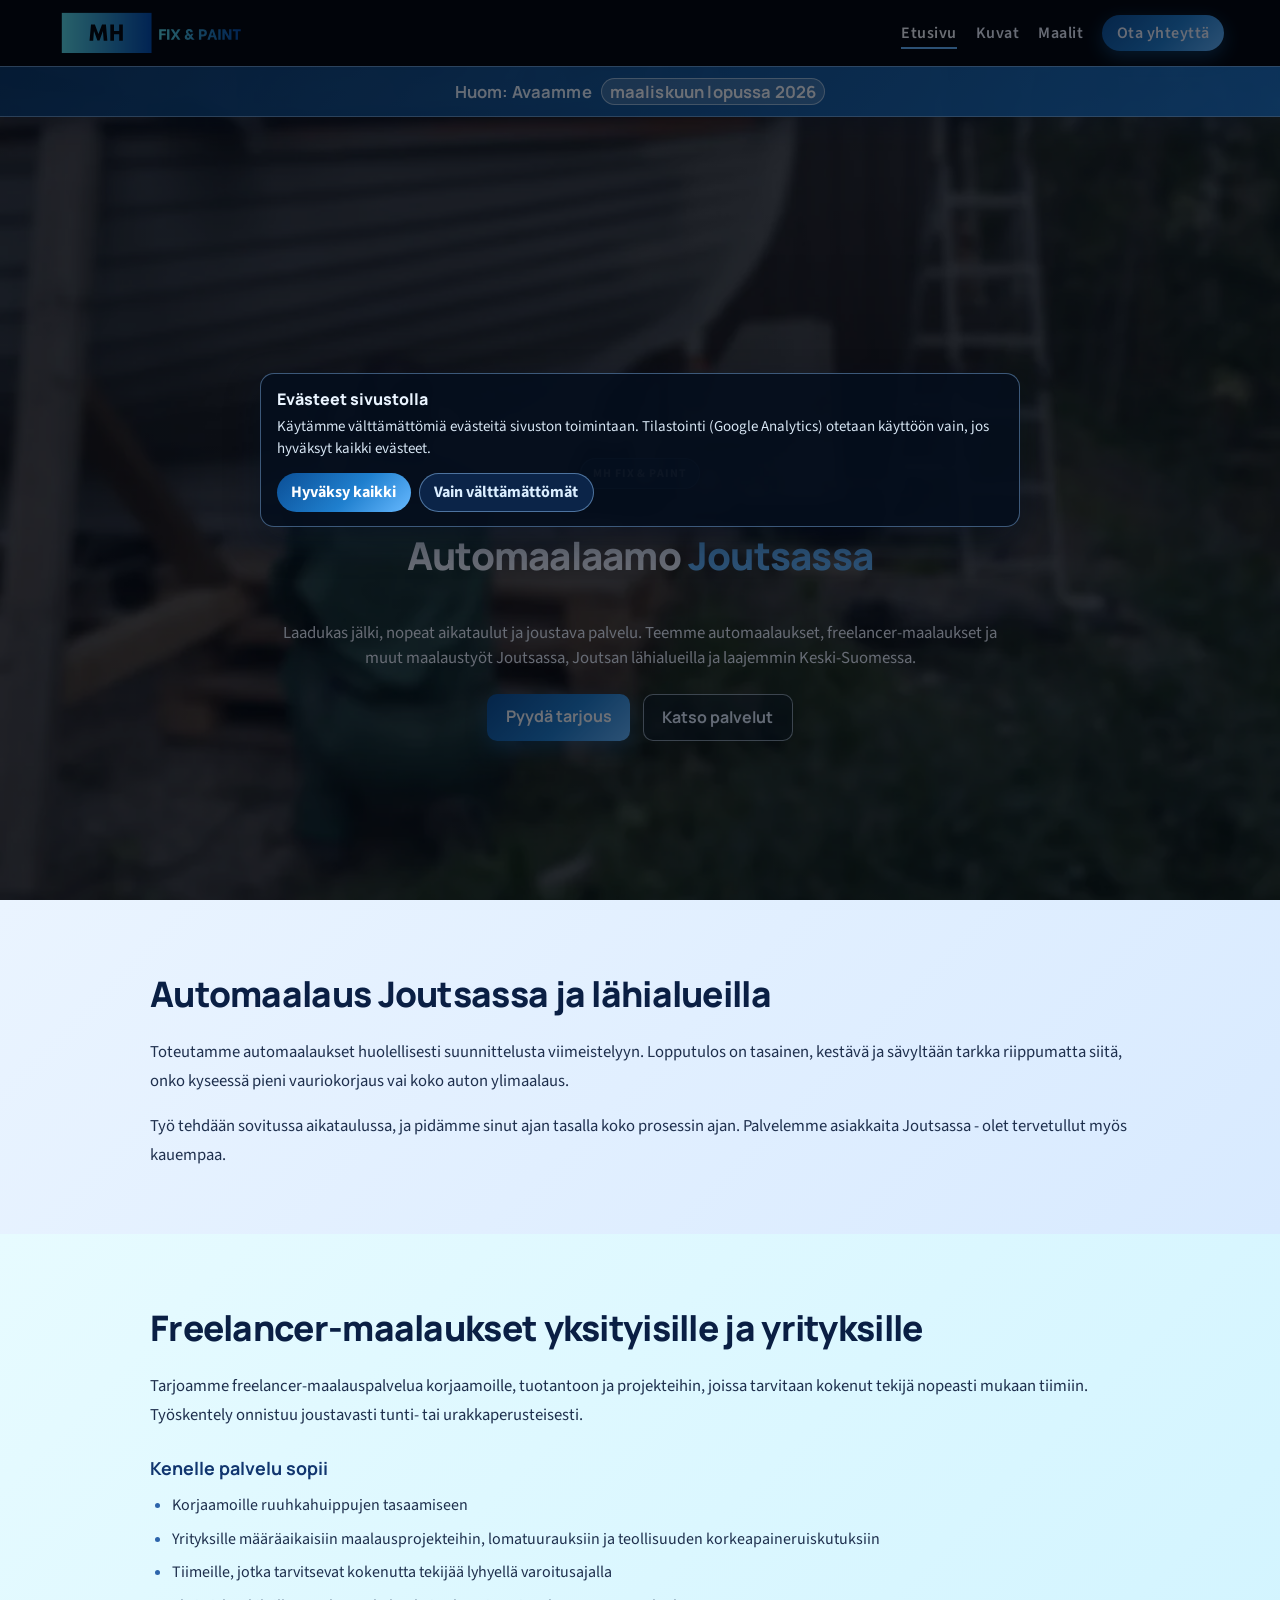
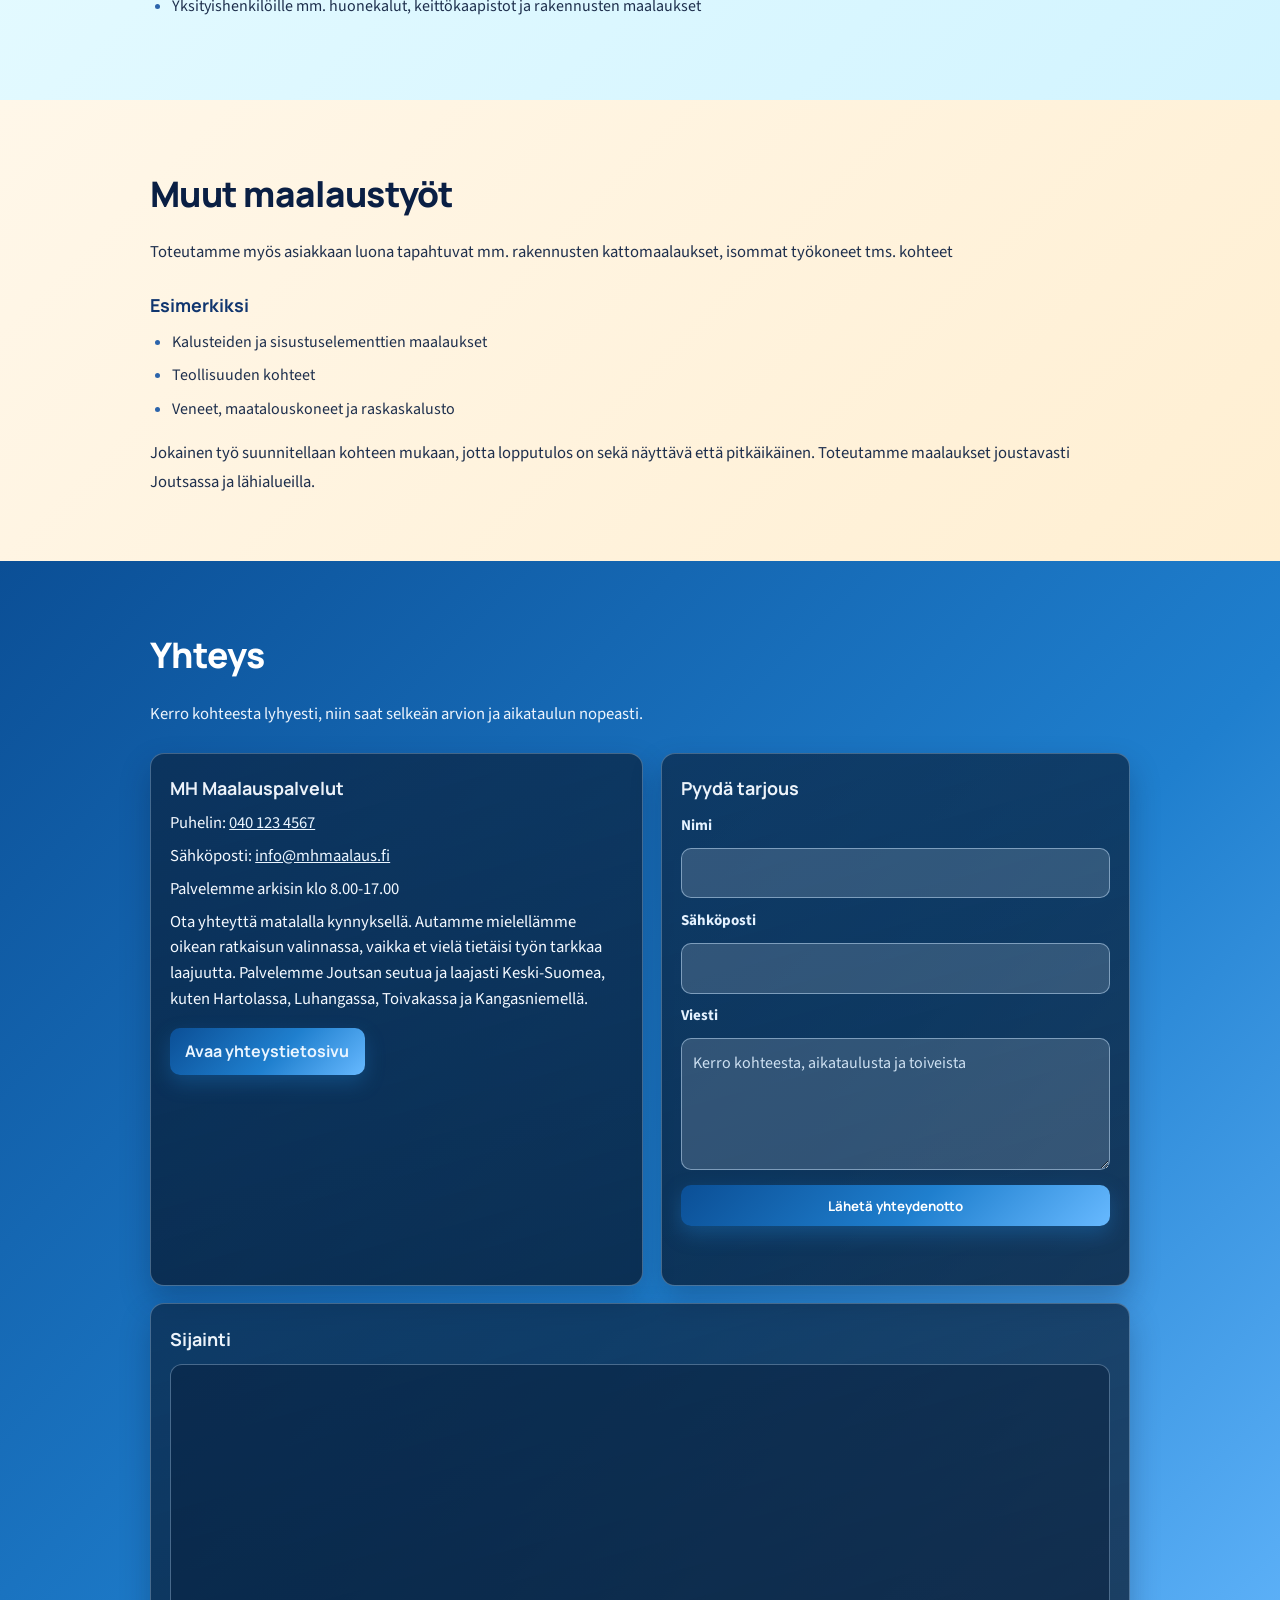
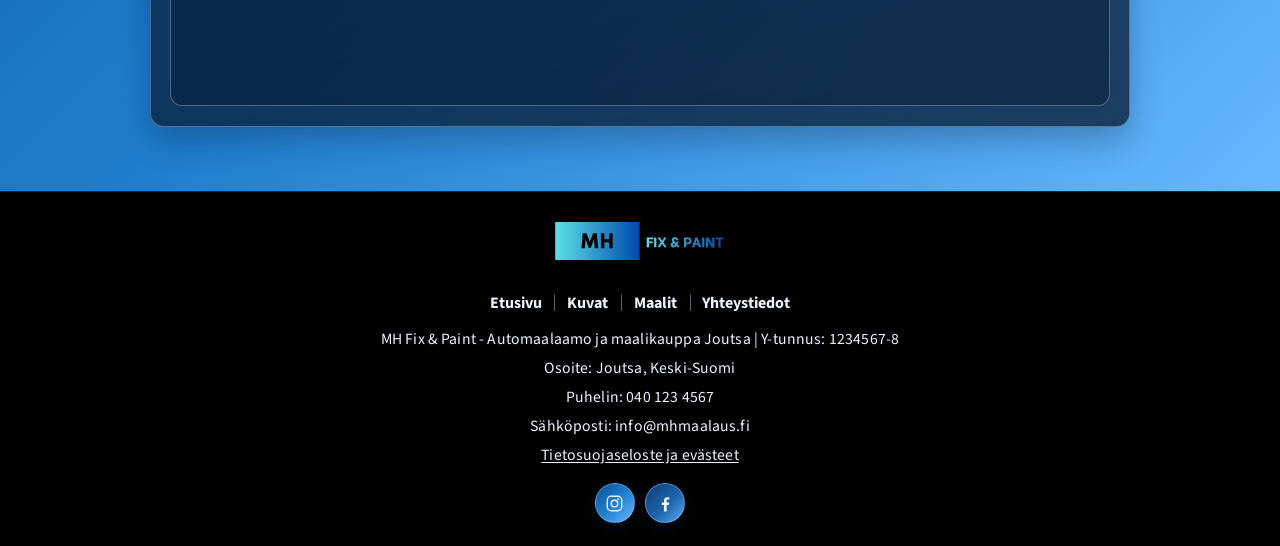
<file: index.html>
<!doctype html>
<html lang="fi">
<head>
  <meta charset="UTF-8" />
  <meta name="viewport" content="width=device-width, initial-scale=1.0" />
  <title>Automaalaamo Joutsa | Automaalaukset ja freelancer maalaukset | MH Fix & Paint</title>
  <meta
    name="description"
    content="MH Maalauspalvelut on automaalaamo Joutsassa. Teemme automaalaukset, freelancer maalaukset ja muut maalaukset Joutsassa, Joutsan lähialueilla ja Keski-Suomessa."
  />
  <script type="application/ld+json">
    {
      "@context": "https://schema.org",
      "@type": "AutoBodyShop",
      "name": "MH Maalauspalvelut",
      "description": "Automaalaamo Joutsassa. Automaalaukset, freelancer maalaukset ja muut maalaukset Joutsassa, lähialueilla ja Keski-Suomessa.",
      "areaServed": [
        "Joutsa",
        "Keski-Suomi",
        "Hartola",
        "Luhanka",
        "Toivakka",
        "Kangasniemi"
      ],
      "telephone": "+358401234567",
      "email": "info@mhmaalaus.fi",
      "url": "index.html"
    }
  </script>
  <link rel="apple-touch-icon" sizes="180x180" href="assets/apple-touch-icon.png" />
  <link rel="icon" type="image/png" sizes="32x32" href="assets/favicon-32x32.png" />
  <link rel="icon" type="image/png" sizes="16x16" href="assets/favicon-16x16.png" />
  <link rel="icon" href="assets/favicon.ico" sizes="any" />
  <link rel="manifest" href="assets/site.webmanifest" />
  <meta name="theme-color" content="#000000" />
  <link rel="stylesheet" href="styles.css" />
</head>
<body>
  <header class="hero" id="hero">
    <nav class="hero-nav" aria-label="Päänavigaatio">
      <div class="hero-nav-inner">
        <a class="hero-logo" href="#etusivu" aria-label="Etusivu">
          <img src="assets/mhoikea.svg" alt="MH Logo" />
        </a>

        <button class="nav-toggle" type="button" aria-label="Avaa valikko" aria-expanded="false" aria-controls="site-menu">
          <span></span>
          <span></span>
          <span></span>
        </button>

        <ul class="hero-menu" id="site-menu">
          <li><a class="is-active" href="#etusivu" aria-current="page">Etusivu</a></li>
          <li><a href="kuvat.html">Kuvat</a></li>
          <li><a href="maalit.html">Maalit</a></li>
          <li><a class="nav-contact" href="yhteystiedot.html">Ota yhteyttä</a></li>
        </ul>
      </div>
    </nav>
    <div class="opening-banner" role="status" aria-live="polite">
      <p><strong>Huom:</strong> Avaamme <span>maaliskuun lopussa 2026</span></p>
    </div>

    <div class="hero-content" id="etusivu">
      <div class="hero-content-inner">
        <p class="hero-kicker">MH Fix & Paint</p>
        <h1 class="hero-rotating-title" aria-live="polite">
          <span id="hero-rotating-text">Automaalaamo <span class="hero-word-highlight">Joutsassa</span></span>
        </h1>
        <p class="hero-lead">
          Laadukas jälki, nopeat aikataulut ja joustava palvelu.
          Teemme automaalaukset, freelancer-maalaukset ja muut maalaustyöt Joutsassa,
          Joutsan lähialueilla ja laajemmin Keski-Suomessa.
        </p>

        <div class="hero-actions">
          <a class="hero-btn hero-btn-primary" href="#yhteys">Pyydä tarjous</a>
          <a class="hero-btn hero-btn-secondary" href="#automaalaus">Katso palvelut</a>
        </div>
      </div>
    </div>
  </header>

  <main>
    <section id="automaalaus" class="service-section section-auto">
      <h2>Automaalaus Joutsassa ja lähialueilla</h2>
      <p>
        Toteutamme automaalaukset huolellisesti suunnittelusta viimeistelyyn. Lopputulos on
        tasainen, kestävä ja sävyltään tarkka riippumatta siitä, onko kyseessä pieni vauriokorjaus
        vai koko auton ylimaalaus.
      </p>
      <p>
        Työ tehdään sovitussa aikataulussa, ja pidämme sinut ajan tasalla koko prosessin ajan.
        Palvelemme asiakkaita Joutsassa - olet tervetullut myös kauempaa.
      </p>
    </section>

    <section id="freelancer-maalaus" class="service-section section-freelancer">
      <h2>Freelancer-maalaukset yksityisille ja yrityksille</h2>
      <p>
        Tarjoamme freelancer-maalauspalvelua korjaamoille, tuotantoon ja projekteihin, joissa
        tarvitaan kokenut tekijä nopeasti mukaan tiimiin. Työskentely onnistuu joustavasti
        tunti- tai urakkaperusteisesti.
      </p>
      <h3>Kenelle palvelu sopii</h3>
      <ul>
        <li>Korjaamoille ruuhkahuippujen tasaamiseen</li>
        <li>Yrityksille määräaikaisiin maalausprojekteihin, lomatuurauksiin ja teollisuuden korkeapaineruiskutuksiin</li>
        <li>Tiimeille, jotka tarvitsevat kokenutta tekijää lyhyellä varoitusajalla</li>
        <li>Yksityishenkilöille mm. huonekalut, keittökaapistot ja rakennusten maalaukset</li>
      </ul>
    </section>

    <section id="muut-maalaukset" class="service-section section-other">
      <h2>Muut maalaustyöt</h2>
      <p>
        Toteutamme myös asiakkaan luona tapahtuvat mm. rakennusten kattomaalaukset, isommat työkoneet tms. kohteet
      </p>
      <h3>Esimerkiksi</h3>
      <ul>
        <li>Kalusteiden ja sisustuselementtien maalaukset</li>
        <li>Teollisuuden kohteet</li>
        <li>Veneet, maatalouskoneet ja raskaskalusto</li>
      </ul>
      <p>
        Jokainen työ suunnitellaan kohteen mukaan, jotta lopputulos on sekä näyttävä että
        pitkäikäinen. Toteutamme maalaukset joustavasti Joutsassa ja lähialueilla.
      </p>
    </section>

    <section id="yhteys" class="service-section section-contact">
      <h2>Yhteys</h2>
      <p>Kerro kohteesta lyhyesti, niin saat selkeän arvion ja aikataulun nopeasti.</p>

      <div class="contact-layout">
        <article class="contact-card contact-info-card">
          <h3>MH Maalauspalvelut</h3>
          <p>Puhelin: <a href="tel:+358401234567">040 123 4567</a></p>
          <p>Sähköposti: <a href="mailto:info@mhmaalaus.fi">info@mhmaalaus.fi</a></p>
          <p>Palvelemme arkisin klo 8.00-17.00</p>
          <p>
            Ota yhteyttä matalalla kynnyksellä. Autamme mielellämme oikean ratkaisun valinnassa,
            vaikka et vielä tietäisi työn tarkkaa laajuutta. Palvelemme Joutsan seutua ja
            laajasti Keski-Suomea, kuten Hartolassa, Luhangassa, Toivakassa ja Kangasniemellä.
          </p>
          <a class="contact-link-btn" href="yhteystiedot.html">
            Avaa yhteystietosivu
          </a>
        </article>

        <article class="contact-card contact-form-card">
          <h3>Pyydä tarjous</h3>
          <form class="contact-form js-formspree-form" action="https://formspree.io/f/mvzbbwyz" method="post">
            <input type="hidden" name="_subject" value="Uusi yhteydenotto - Etusivu" />
            <label for="contact-name">Nimi</label>
            <input id="contact-name" name="name" type="text" autocomplete="name" required />

            <label for="contact-email">Sähköposti</label>
            <input id="contact-email" name="email" type="email" autocomplete="email" required />

            <label for="contact-message">Viesti</label>
            <textarea
              id="contact-message"
              name="message"
              rows="4"
              placeholder="Kerro kohteesta, aikataulusta ja toiveista"
              required
            ></textarea>

            <div class="spam-trap" aria-hidden="true">
              <label for="contact-website">Verkkosivu</label>
              <input id="contact-website" name="_gotcha" type="text" tabindex="-1" autocomplete="off" />
            </div>

            <button type="submit" class="hero-btn hero-btn-primary">Lähetä yhteydenotto</button>
            <p class="form-status" aria-live="polite"></p>
          </form>
        </article>

        <article class="contact-card contact-map-card">
          <h3>Sijainti</h3>
          <div class="contact-map-wrap">
            <iframe
              title="MH Maalauspalvelut kartalla"
              src="https://www.google.com/maps?q=Joutsa,+Finland&output=embed"
              loading="lazy"
              referrerpolicy="no-referrer-when-downgrade"
            ></iframe>
          </div>
        </article>
      </div>
    </section>
  </main>
  <footer class="site-footer">
    <a class="footer-logo" href="#etusivu" aria-label="Etusivulle">
      <img src="assets/mhoikea.svg" alt="MH Maalauspalvelut logo" />
    </a>
    <nav class="footer-nav" aria-label="Footer navigaatio">
      <a href="index.html">Etusivu</a>
      <a href="kuvat.html">Kuvat</a>
      <a href="maalit.html">Maalit</a>
      <a href="yhteystiedot.html">Yhteystiedot</a>
    </nav>
    <p>MH Fix & Paint - Automaalaamo ja maalikauppa Joutsa | Y-tunnus: 1234567-8</p>
    <p>Osoite: Joutsa, Keski-Suomi</p>
    <p>Puhelin: 040 123 4567</p>
    <p>Sähköposti: info@mhmaalaus.fi</p>
    <p class="footer-legal"><a href="tietosuojaseloste.html">Tietosuojaseloste ja evästeet</a></p>
    <div class="footer-social" aria-label="Sosiaalinen media">
      <a class="social-link social-instagram" href="https://www.instagram.com/" target="_blank" rel="noopener noreferrer" aria-label="Instagram">
        <svg viewBox="0 0 24 24" aria-hidden="true">
          <path d="M7.75 2h8.5A5.75 5.75 0 0 1 22 7.75v8.5A5.75 5.75 0 0 1 16.25 22h-8.5A5.75 5.75 0 0 1 2 16.25v-8.5A5.75 5.75 0 0 1 7.75 2zm0 1.75a4 4 0 0 0-4 4v8.5a4 4 0 0 0 4 4h8.5a4 4 0 0 0 4-4v-8.5a4 4 0 0 0-4-4h-8.5zm8.9 1.4a1.2 1.2 0 1 1 0 2.4 1.2 1.2 0 0 1 0-2.4zM12 7a5 5 0 1 1 0 10 5 5 0 0 1 0-10zm0 1.75a3.25 3.25 0 1 0 0 6.5 3.25 3.25 0 0 0 0-6.5z"/>
        </svg>
      </a>
      <a class="social-link social-facebook" href="https://www.facebook.com/" target="_blank" rel="noopener noreferrer" aria-label="Facebook">
        <svg viewBox="0 0 24 24" aria-hidden="true">
          <path d="M13.5 22v-8.2h2.8l.42-3.2H13.5V8.55c0-.93.27-1.56 1.61-1.56h1.72V4.13c-.3-.04-1.33-.13-2.53-.13-2.5 0-4.22 1.5-4.22 4.27v2.4H7.2v3.2h2.83V22h3.47z"/>
        </svg>
      </a>
    </div>
  </footer>

  <script src="script.js"></script>
</body>
</html>
</file>
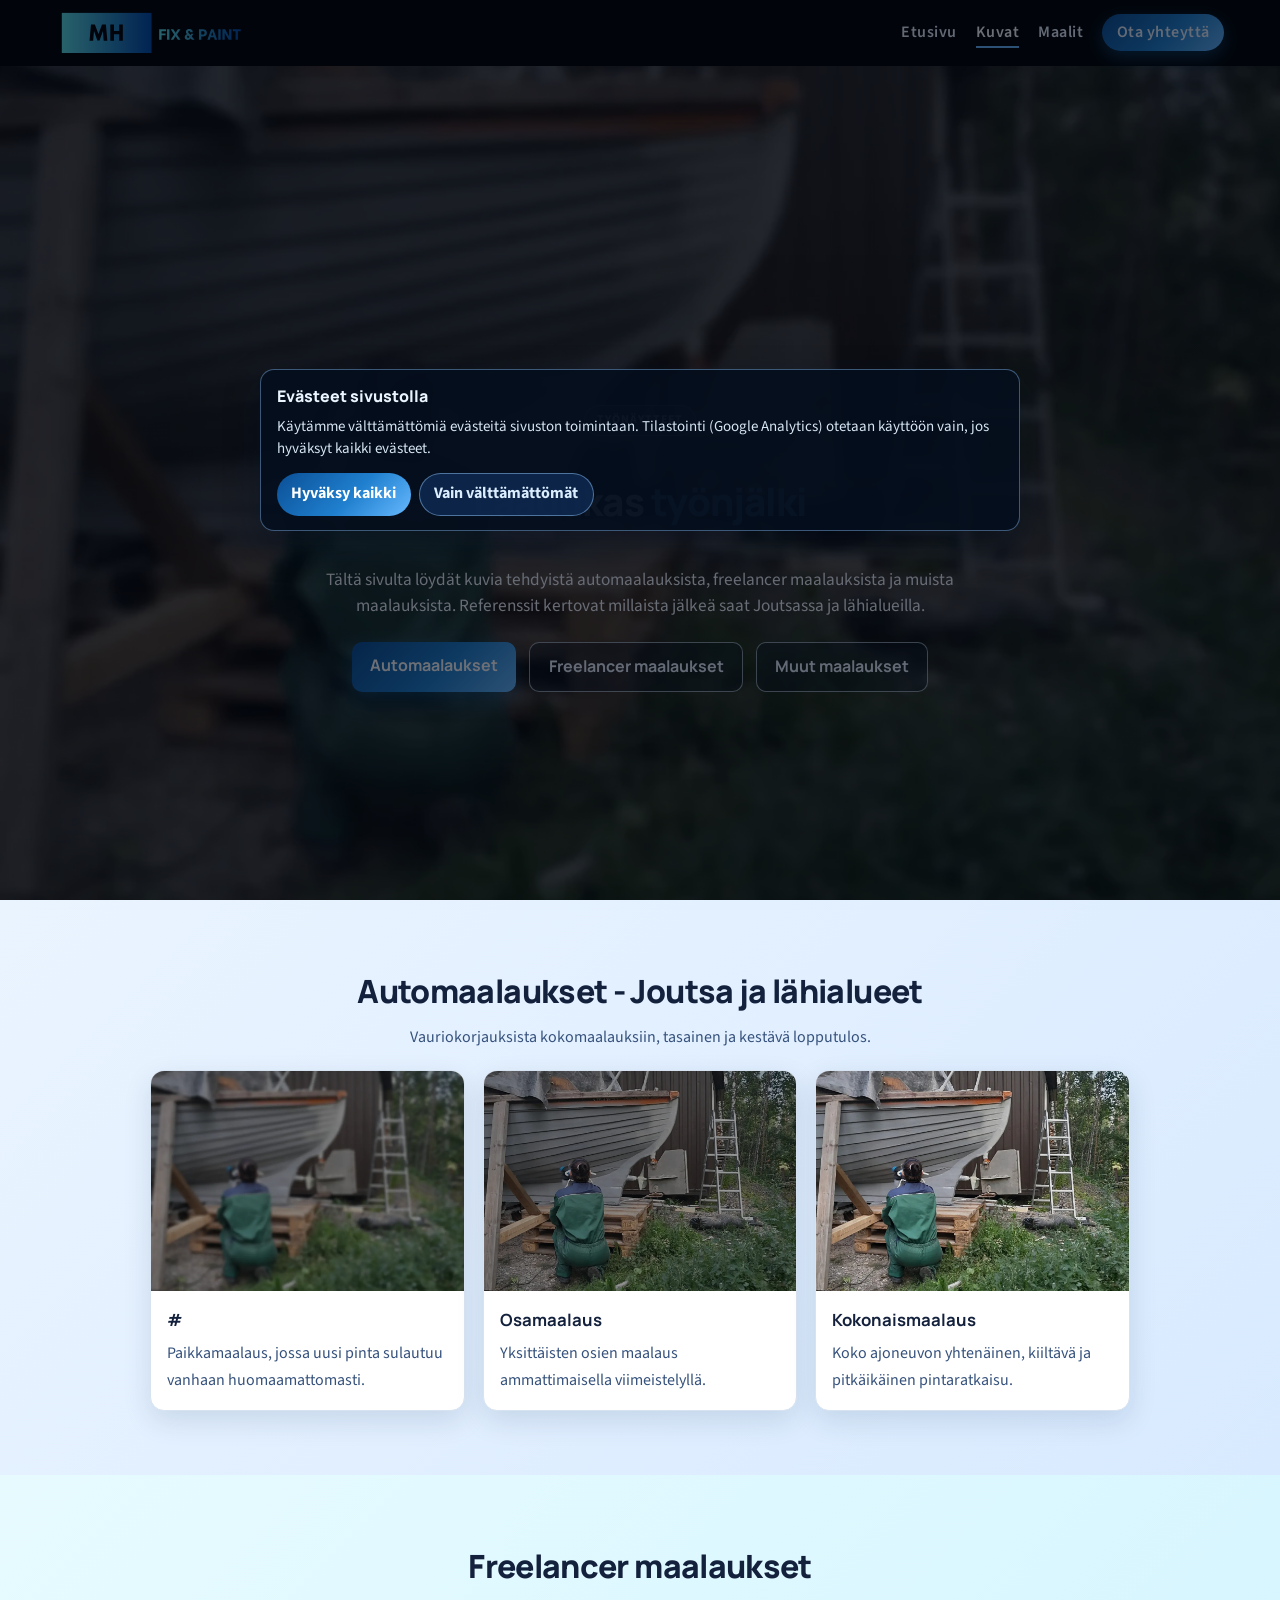
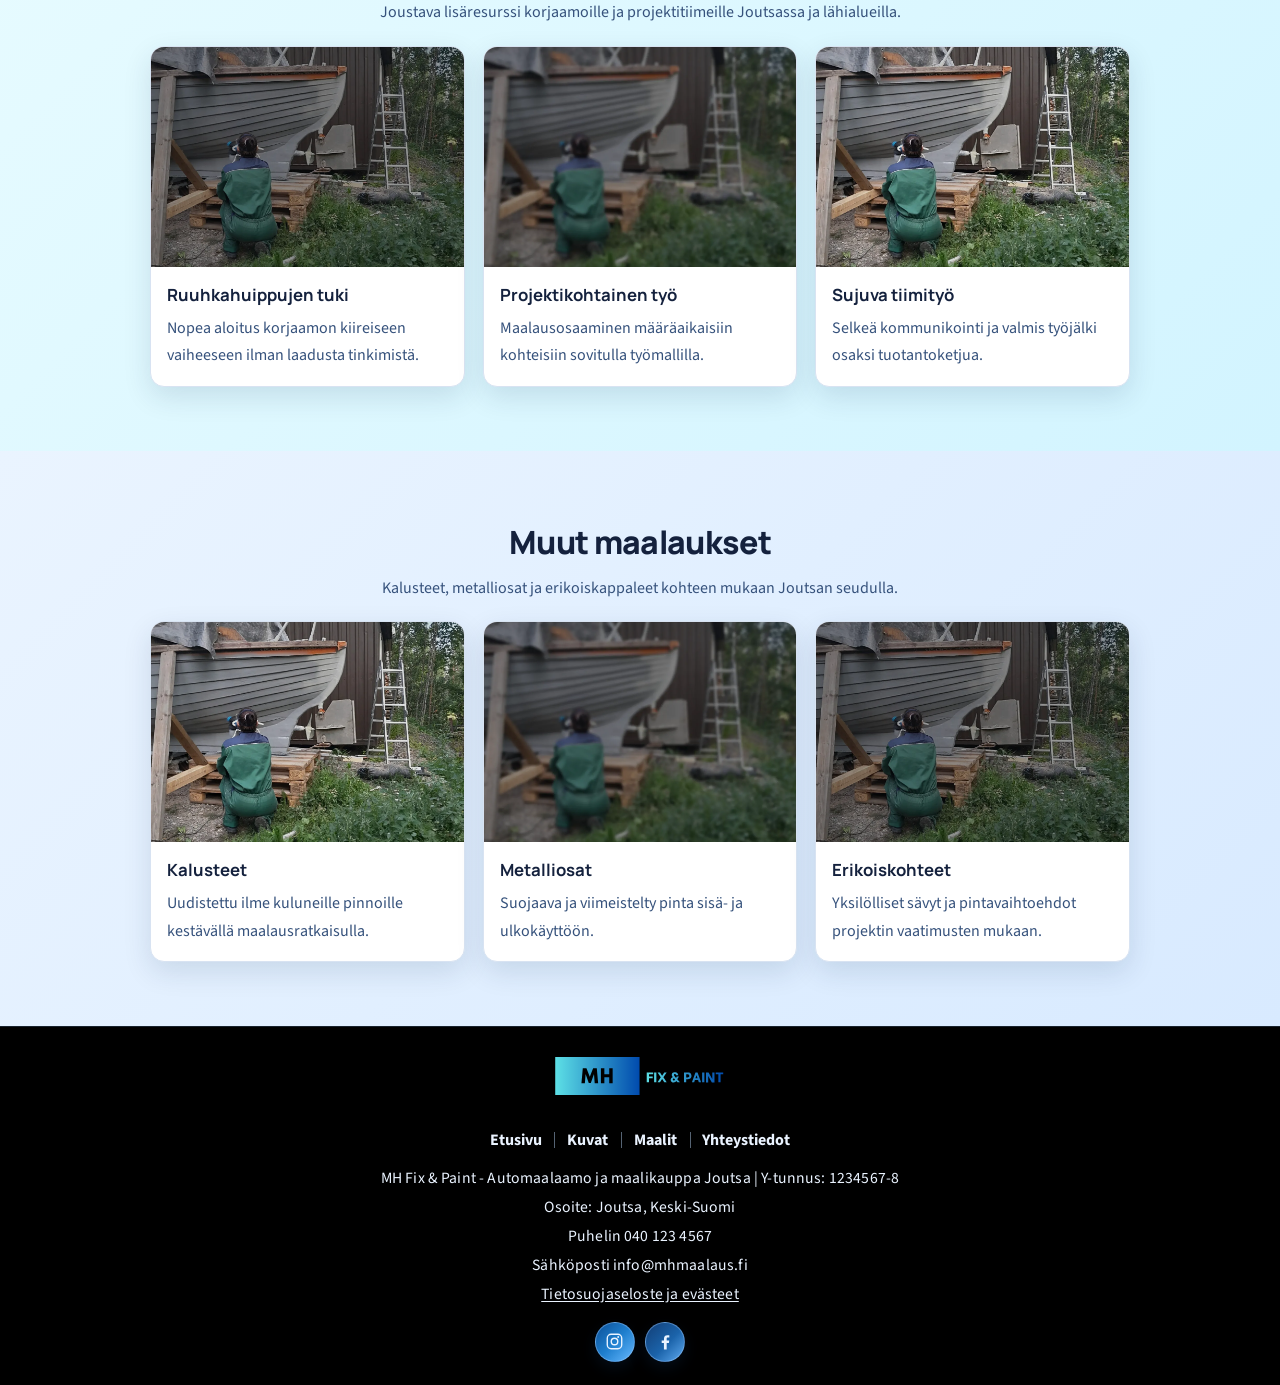
<file: kuvat.html>
<!doctype html>
<html lang="fi">
<head>
  <meta charset="UTF-8" />
  <meta name="viewport" content="width=device-width, initial-scale=1.0" />
  <title>Automaalaamo Joutsa - Kuvat ja työnäytteet | MH Fix & Paint</title>
  <meta
    name="description"
    content="Katso automaalaamon kuvat ja työnäytteet Joutsasta. Referenssit automaalauksista, freelancer maalauksista ja muista maalauksista Joutsassa, lähialueilla ja Keski-Suomessa."
  />
  <link rel="apple-touch-icon" sizes="180x180" href="assets/apple-touch-icon.png" />
  <link rel="icon" type="image/png" sizes="32x32" href="assets/favicon-32x32.png" />
  <link rel="icon" type="image/png" sizes="16x16" href="assets/favicon-16x16.png" />
  <link rel="icon" href="assets/favicon.ico" sizes="any" />
  <link rel="manifest" href="assets/site.webmanifest" />
  <meta name="theme-color" content="#000000" />
  <link rel="stylesheet" href="styles.css" />
</head>
<body class="subpage">
  <header class="hero gallery-hero" id="hero">
    <nav class="hero-nav" aria-label="Sivunavigaatio">
      <div class="hero-nav-inner">
      <a class="hero-logo" href="index.html" aria-label="Etusivu">
        <img src="assets/mhoikea.svg" alt="MH Logo" />
      </a>

      <button class="nav-toggle" type="button" aria-label="Avaa valikko" aria-expanded="false" aria-controls="site-menu">
        <span></span>
        <span></span>
        <span></span>
      </button>

      <ul class="hero-menu" id="site-menu">
        <li><a href="index.html">Etusivu</a></li>
        <li><a class="is-active" href="kuvat.html" aria-current="page">Kuvat</a></li>
        <li><a href="maalit.html">Maalit</a></li>
        <li><a class="nav-contact" href="yhteystiedot.html">Ota yhteyttä</a></li>
      </ul>
      </div>
    </nav>

    <div class="hero-content">
      <div class="hero-content-inner">
        <p class="hero-kicker">Työnäytteet</p>
        <h1 class="hero-rotating-title" aria-live="polite">
          <span id="hero-rotating-text">Automaalaamo <span class="hero-word-highlight">Joutsa</span></span>
        </h1>
        <p class="hero-lead">
          Tältä sivulta löydät kuvia tehdyistä automaalauksista, freelancer maalauksista ja
          muista maalauksista. Referenssit kertovat millaista jälkeä saat Joutsassa ja lähialueilla.
        </p>
        <div class="hero-actions">
          <a class="hero-btn hero-btn-primary" href="#automaalaus-kuvat">Automaalaukset</a>
          <a class="hero-btn hero-btn-secondary" href="#freelancer-kuvat">Freelancer maalaukset</a>
          <a class="hero-btn hero-btn-secondary" href="#muut-kuvat">Muut maalaukset</a>
        </div>
      </div>
    </div>
  </header>

  <main>
    <section id="automaalaus-kuvat" class="gallery-section">
      <div class="section-head">
        <h2>Automaalaukset - Joutsa ja lähialueet</h2>
        <p>Vauriokorjauksista kokomaalauksiin, tasainen ja kestävä lopputulos.</p>
      </div>
      <div class="gallery-grid">
        <article class="gallery-card">
          <img src="assets/ve1.webp" alt="Automaalauksen lopputulos" loading="lazy" />
          <h3>#</h3>
          <p>Paikkamaalaus, jossa uusi pinta sulautuu vanhaan huomaamattomasti.</p>
        </article>
        <article class="gallery-card">
          <img src="assets/ve2.webp" alt="Auton osamaalaus" loading="lazy" />
          <h3>Osamaalaus</h3>
          <p>Yksittäisten osien maalaus ammattimaisella viimeistelyllä.</p>
        </article>
        <article class="gallery-card">
          <img src="assets/ve3.webp" alt="Kokonaismaalaus" loading="lazy" />
          <h3>Kokonaismaalaus</h3>
          <p>Koko ajoneuvon yhtenäinen, kiiltävä ja pitkäikäinen pintaratkaisu.</p>
        </article>
      </div>
    </section>

    <section id="freelancer-kuvat" class="gallery-section alt-bg">
      <div class="section-head">
        <h2>Freelancer maalaukset</h2>
        <p>Joustava lisäresurssi korjaamoille ja projektitiimeille Joutsassa ja lähialueilla.</p>
      </div>
      <div class="gallery-grid">
        <article class="gallery-card">
          <img src="assets/ve2.webp" alt="Freelancer maalaustyö korjaamolla" loading="lazy" />
          <h3>Ruuhkahuippujen tuki</h3>
          <p>Nopea aloitus korjaamon kiireiseen vaiheeseen ilman laadusta tinkimistä.</p>
        </article>
        <article class="gallery-card">
          <img src="assets/ve1.webp" alt="Projektiluonteinen maalaustyö" loading="lazy" />
          <h3>Projektikohtainen työ</h3>
          <p>Maalausosaaminen määräaikaisiin kohteisiin sovitulla työmallilla.</p>
        </article>
        <article class="gallery-card">
          <img src="assets/ve3.webp" alt="Tiimityö maalausprojektissa" loading="lazy" />
          <h3>Sujuva tiimityö</h3>
          <p>Selkeä kommunikointi ja valmis työjälki osaksi tuotantoketjua.</p>
        </article>
      </div>
    </section>

    <section id="muut-kuvat" class="gallery-section">
      <div class="section-head">
        <h2>Muut maalaukset</h2>
        <p>Kalusteet, metalliosat ja erikoiskappaleet kohteen mukaan Joutsan seudulla.</p>
      </div>
      <div class="gallery-grid">
        <article class="gallery-card">
          <img src="assets/ve3.webp" alt="Kalusteen maalaus" loading="lazy" />
          <h3>Kalusteet</h3>
          <p>Uudistettu ilme kuluneille pinnoille kestävällä maalausratkaisulla.</p>
        </article>
        <article class="gallery-card">
          <img src="assets/ve1.webp" alt="Metalliosan maalaus" loading="lazy" />
          <h3>Metalliosat</h3>
          <p>Suojaava ja viimeistelty pinta sisä- ja ulkokäyttöön.</p>
        </article>
        <article class="gallery-card">
          <img src="assets/ve2.webp" alt="Erikoiskohteen maalaus" loading="lazy" />
          <h3>Erikoiskohteet</h3>
          <p>Yksilölliset sävyt ja pintavaihtoehdot projektin vaatimusten mukaan.</p>
        </article>
      </div>
    </section>
  </main>
  <footer class="site-footer">
    <a class="footer-logo" href="index.html#etusivu" aria-label="Etusivulle">
      <img src="assets/mhoikea.svg" alt="MH Maalauspalvelut logo" />
    </a>
    <nav class="footer-nav" aria-label="Footer navigaatio">
      <a href="index.html">Etusivu</a>
      <a href="kuvat.html">Kuvat</a>
      <a href="maalit.html">Maalit</a>
      <a href="yhteystiedot.html">Yhteystiedot</a>
    </nav>
    <p>MH Fix & Paint - Automaalaamo ja maalikauppa Joutsa | Y-tunnus: 1234567-8</p>
    <p>Osoite: Joutsa, Keski-Suomi</p>
    <p>Puhelin 040 123 4567</p>
    <p>Sähköposti info@mhmaalaus.fi</p>
    <p class="footer-legal"><a href="tietosuojaseloste.html">Tietosuojaseloste ja evästeet</a></p>
    <div class="footer-social" aria-label="Sosiaalinen media">
      <a class="social-link social-instagram" href="https://www.instagram.com/" target="_blank" rel="noopener noreferrer" aria-label="Instagram">
        <svg viewBox="0 0 24 24" aria-hidden="true">
          <path d="M7.75 2h8.5A5.75 5.75 0 0 1 22 7.75v8.5A5.75 5.75 0 0 1 16.25 22h-8.5A5.75 5.75 0 0 1 2 16.25v-8.5A5.75 5.75 0 0 1 7.75 2zm0 1.75a4 4 0 0 0-4 4v8.5a4 4 0 0 0 4 4h8.5a4 4 0 0 0 4-4v-8.5a4 4 0 0 0-4-4h-8.5zm8.9 1.4a1.2 1.2 0 1 1 0 2.4 1.2 1.2 0 0 1 0-2.4zM12 7a5 5 0 1 1 0 10 5 5 0 0 1 0-10zm0 1.75a3.25 3.25 0 1 0 0 6.5 3.25 3.25 0 0 0 0-6.5z"/>
        </svg>
      </a>
      <a class="social-link social-facebook" href="https://www.facebook.com/" target="_blank" rel="noopener noreferrer" aria-label="Facebook">
        <svg viewBox="0 0 24 24" aria-hidden="true">
          <path d="M13.5 22v-8.2h2.8l.42-3.2H13.5V8.55c0-.93.27-1.56 1.61-1.56h1.72V4.13c-.3-.04-1.33-.13-2.53-.13-2.5 0-4.22 1.5-4.22 4.27v2.4H7.2v3.2h2.83V22h3.47z"/>
        </svg>
      </a>
    </div>
  </footer>
  <script src="script.js"></script>
</body>
</html>
</file>
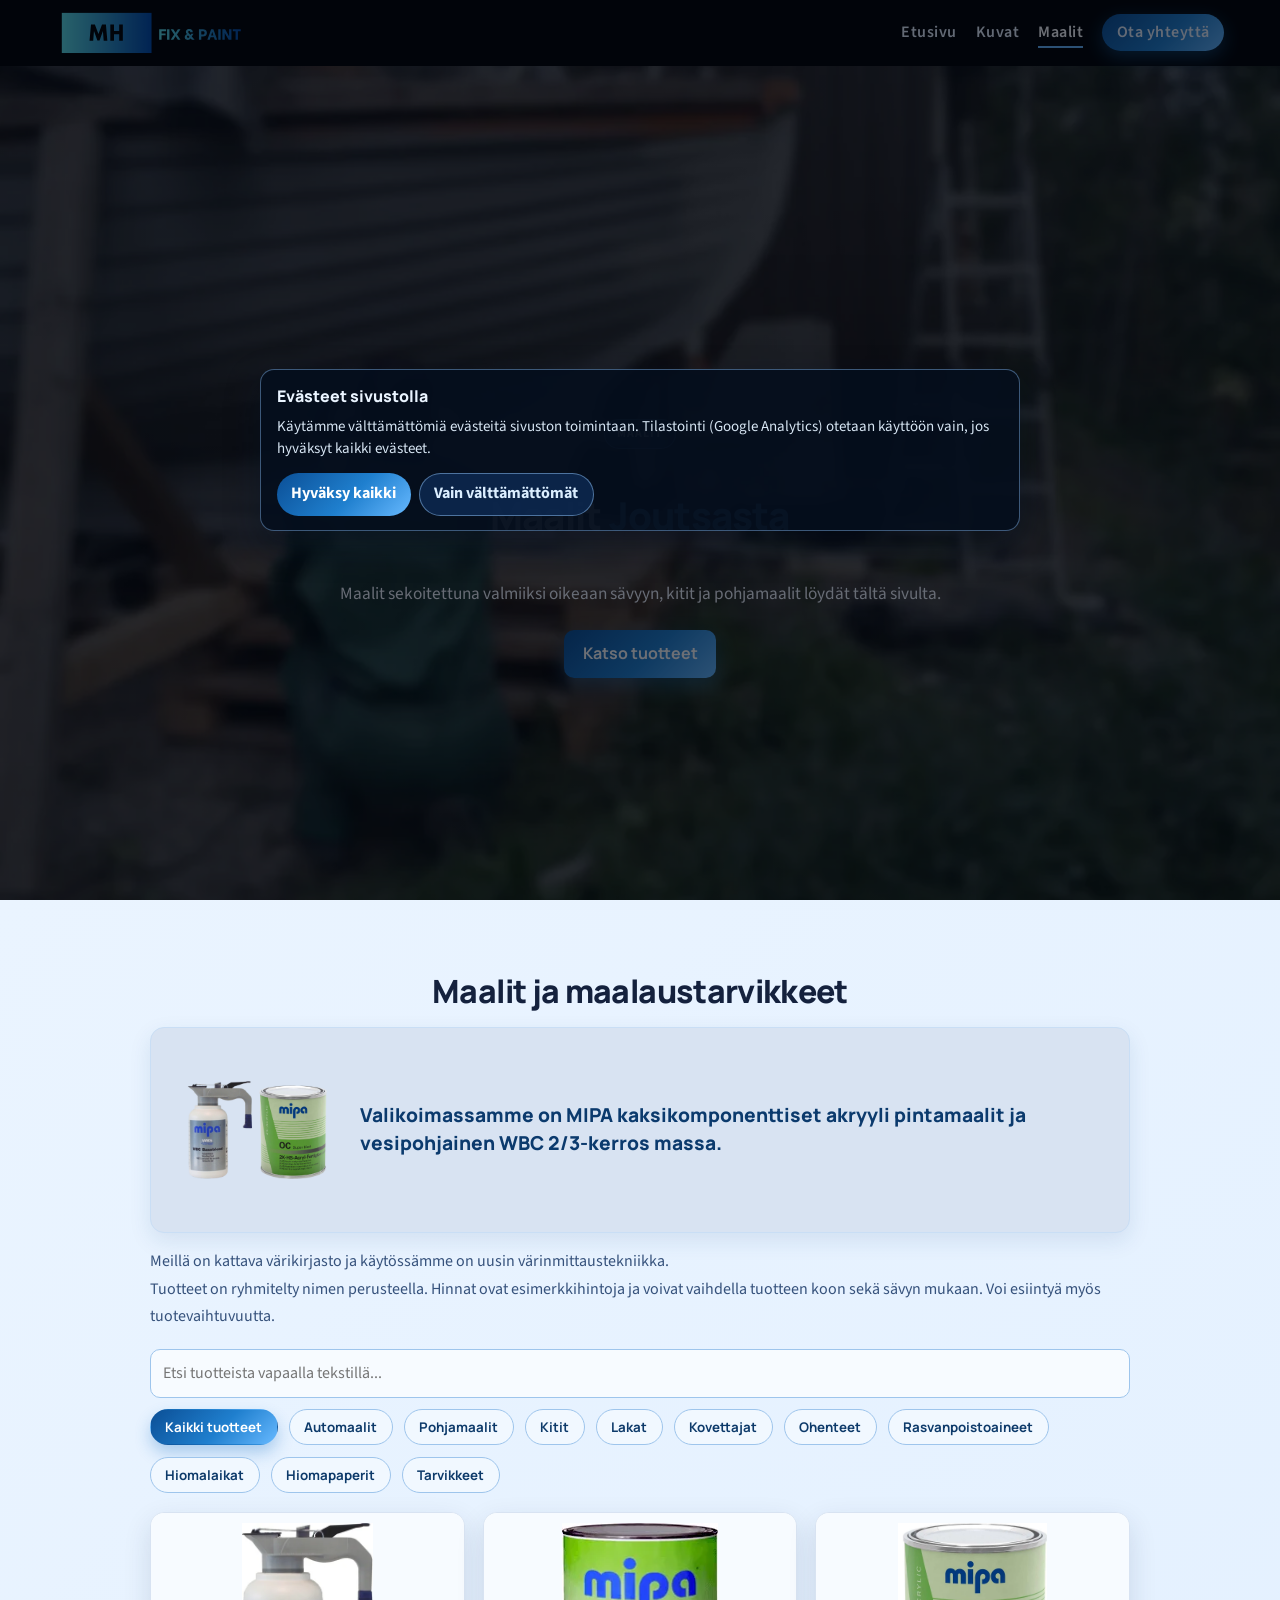
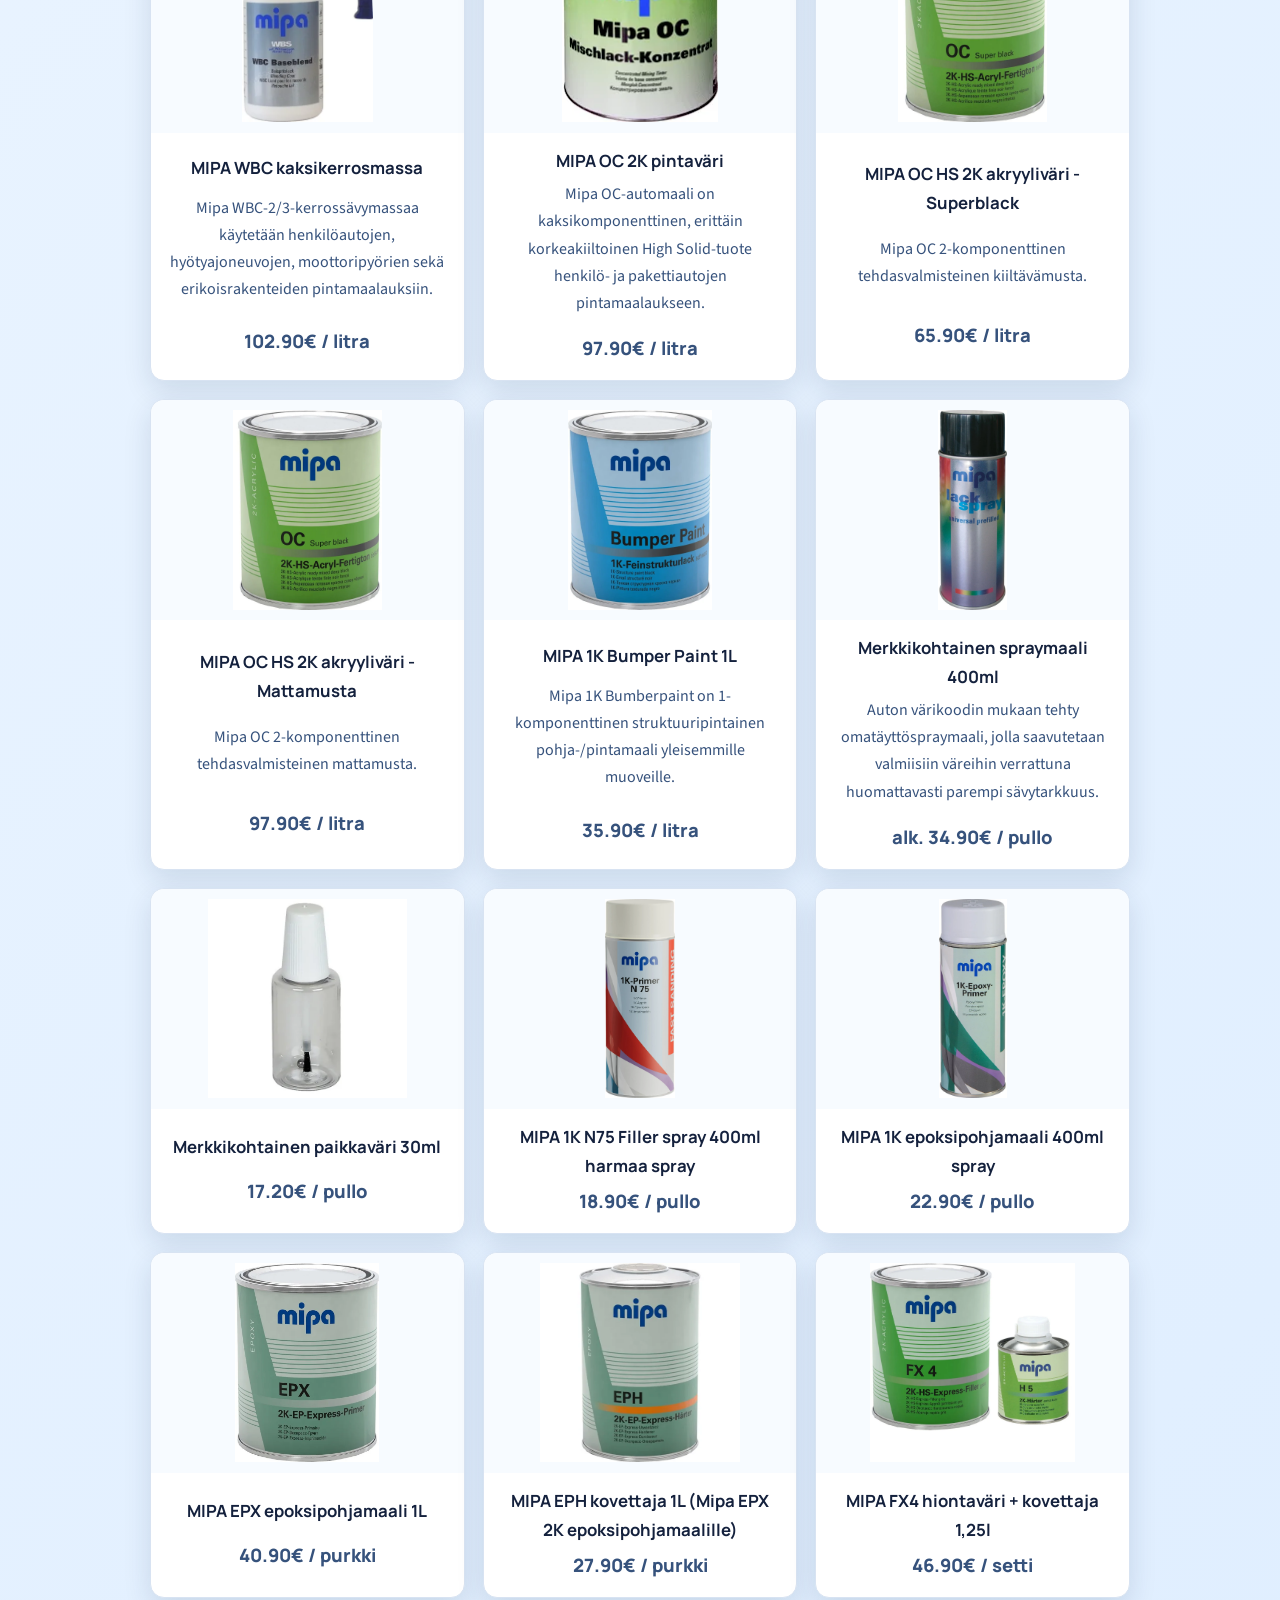
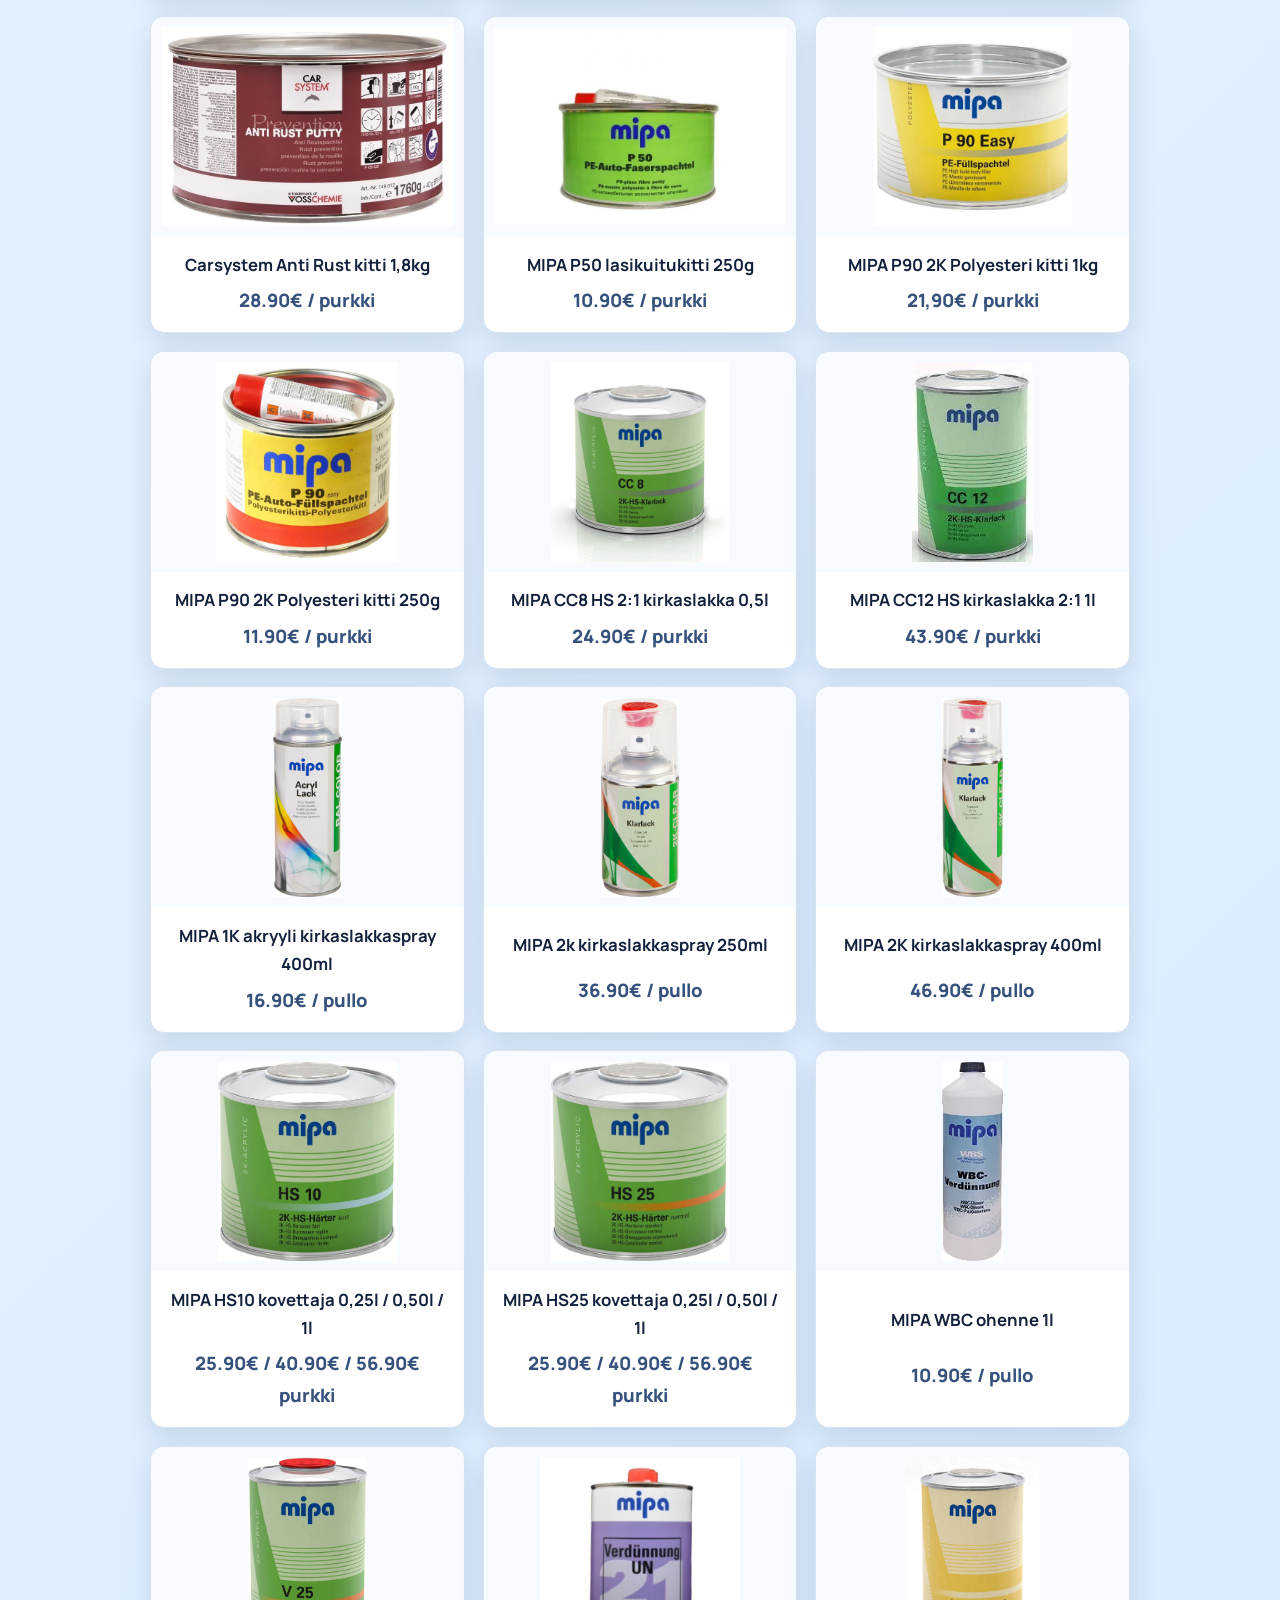
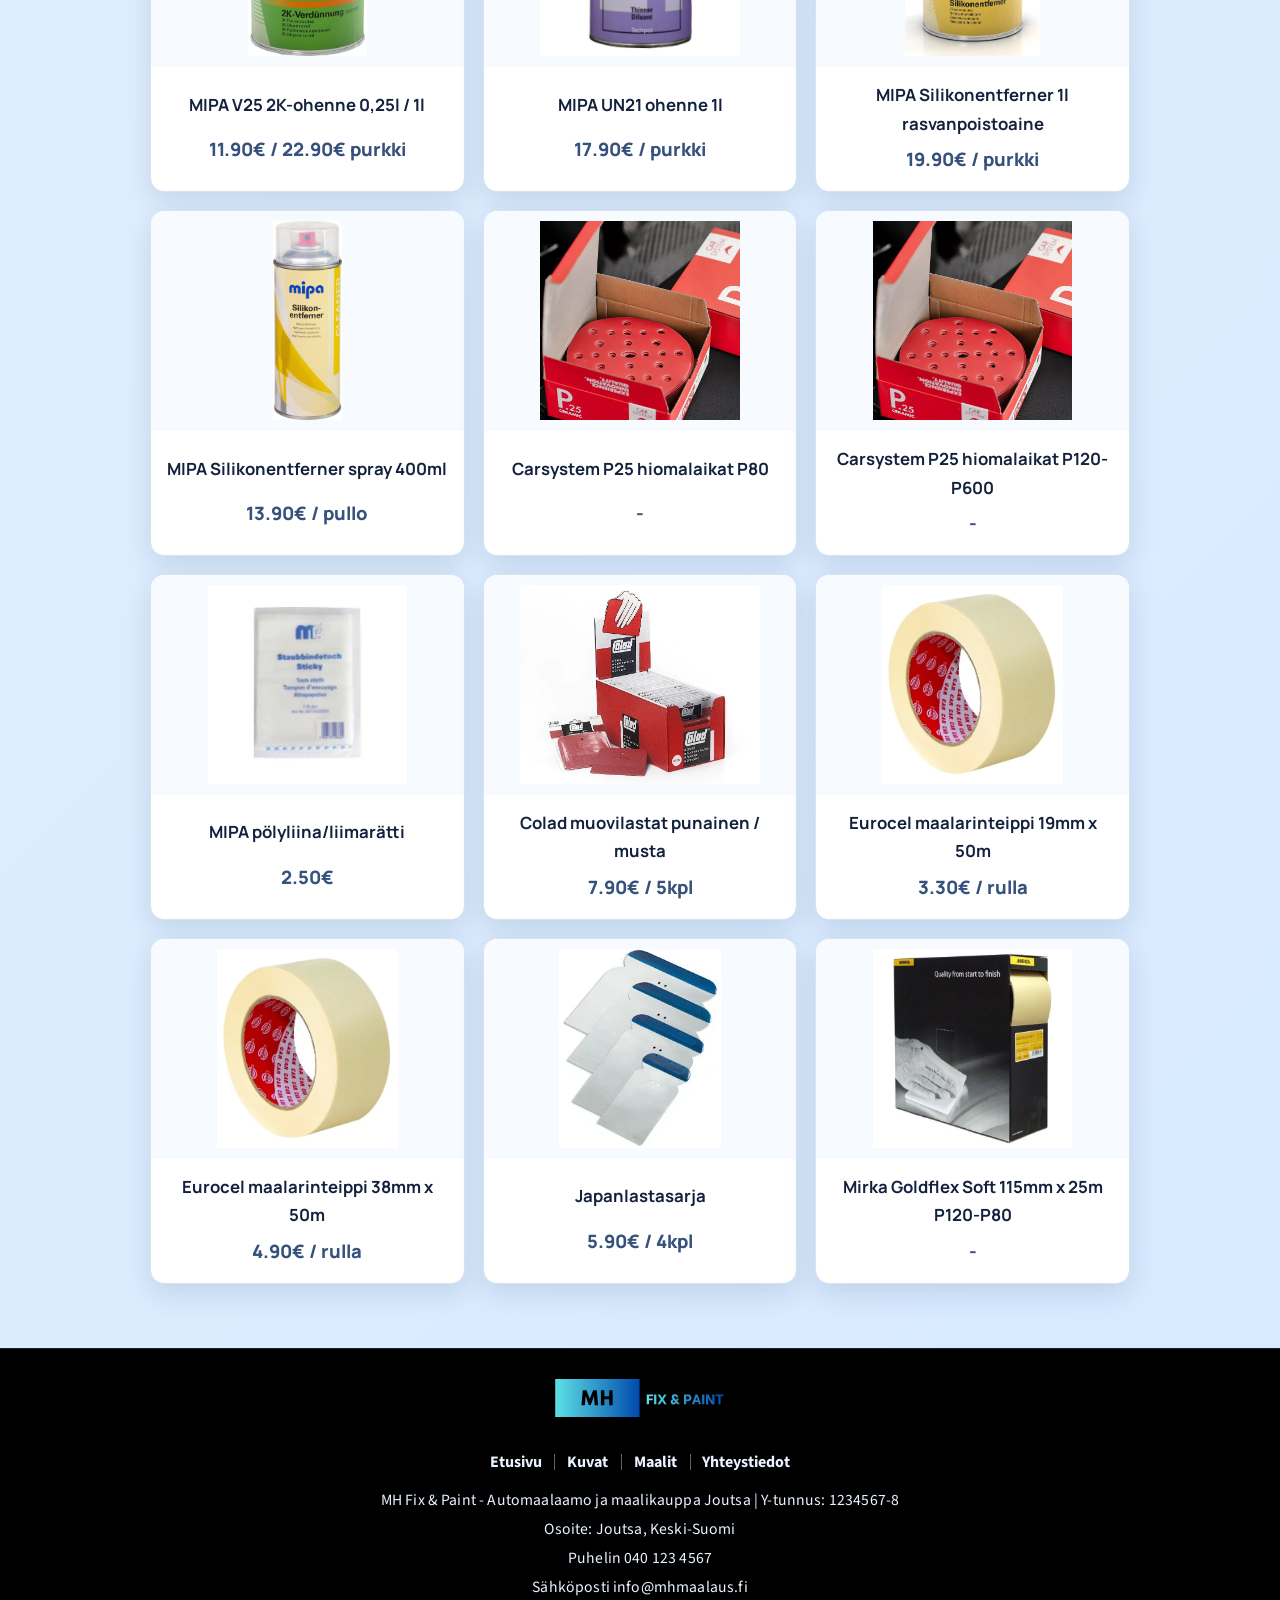
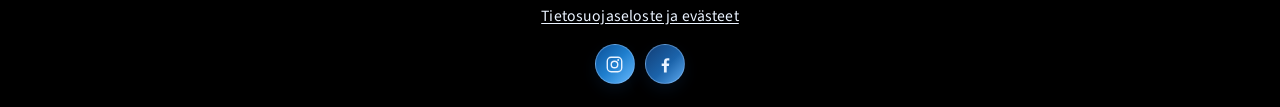
<file: maalit.html>
<!doctype html>
<html lang="fi">
<head>
  <meta charset="UTF-8" />
  <meta name="viewport" content="width=device-width, initial-scale=1.0" />
  <title>Automaalaamo Joutsa - Maalit, sävyt ja hinnat | MH Fix & Paint</title>
  <meta
    name="description"
    content="Automaalaamo Joutsa: maalit, sävyt ja hinnat automaalaukseen. Maalipalvelut Joutsassa, lähialueilla ja Keski-Suomessa sekä freelancer maalaukset yrityksille."
  />
  <link rel="apple-touch-icon" sizes="180x180" href="assets/apple-touch-icon.png" />
  <link rel="icon" type="image/png" sizes="32x32" href="assets/favicon-32x32.png" />
  <link rel="icon" type="image/png" sizes="16x16" href="assets/favicon-16x16.png" />
  <link rel="icon" href="assets/favicon.ico" sizes="any" />
  <link rel="manifest" href="assets/site.webmanifest" />
  <meta name="theme-color" content="#000000" />
  <link rel="stylesheet" href="styles.css" />
</head>
<body class="subpage">
  <header class="hero paint-hero" id="hero">
    <nav class="hero-nav" aria-label="Sivunavigaatio">
      <div class="hero-nav-inner">
      <a class="hero-logo" href="index.html" aria-label="Etusivu">
        <img src="assets/mhoikea.svg" alt="MH Logo" />
      </a>

      <button class="nav-toggle" type="button" aria-label="Avaa valikko" aria-expanded="false" aria-controls="site-menu">
        <span></span>
        <span></span>
        <span></span>
      </button>

      <ul class="hero-menu" id="site-menu">
        <li><a href="index.html">Etusivu</a></li>
        <li><a href="kuvat.html">Kuvat</a></li>
        <li><a class="is-active" href="maalit.html" aria-current="page">Maalit</a></li>
        <li><a class="nav-contact" href="yhteystiedot.html">Ota yhteyttä</a></li>
      </ul>
      </div>
    </nav>

    <div class="hero-content">
      <div class="hero-content-inner">
        <p class="hero-kicker">Maalit</p>
        <h1 class="hero-rotating-title" aria-live="polite">
          <span id="hero-rotating-text">Maalit <span class="hero-word-highlight">Joutsasta</span></span>
        </h1>
        <p class="hero-lead">
          Maalit sekoitettuna valmiiksi oikeaan sävyyn, kitit ja pohjamaalit löydät tältä sivulta.
        </p>
        <div class="hero-actions">
          <a class="hero-btn hero-btn-primary" href="#tuotteet">Katso tuotteet</a>
        </div>
      </div>
    </div>
  </header>

  <main>
    <section id="tuotteet" class="gallery-section is-visible">
      <div class="section-head">
        <h2>Maalit ja maalaustarvikkeet</h2>
        <div class="paint-brand-box">
          <img src="assets/mipajaoc.png" alt="MIPA ja OC värijärjestelmät" loading="lazy" />
          <p>Valikoimassamme on MIPA kaksikomponenttiset akryyli pintamaalit ja vesipohjainen WBC 2/3-kerros massa.</p>
        </div>
        <p>Meillä on kattava värikirjasto ja käytössämme on uusin värinmittaustekniikka. <br> Tuotteet on ryhmitelty nimen perusteella. Hinnat ovat esimerkkihintoja ja voivat vaihdella tuotteen koon sekä sävyn mukaan. Voi esiintyä myös tuotevaihtuvuutta.</p>
      </div>
      <div class="product-filters" role="group" aria-label="Tuotekategoriat">
        <div class="product-search">
          <input
            type="search"
            id="product-search"
            data-product-search
            placeholder="Etsi tuotteista vapaalla tekstillä..."
            aria-label="Etsi tuotteista vapaalla tekstillä"
          />
        </div>
        <button class="product-filter-btn is-active" type="button" data-filter="all">Kaikki tuotteet</button>
        <button class="product-filter-btn" type="button" data-filter="automaalit">Automaalit</button>
        <button class="product-filter-btn" type="button" data-filter="pohjamaalit">Pohjamaalit</button>
        <button class="product-filter-btn" type="button" data-filter="kitit">Kitit</button>
        <button class="product-filter-btn" type="button" data-filter="lakat">Lakat</button>
        <button class="product-filter-btn" type="button" data-filter="kovettajat">Kovettajat</button>
        <button class="product-filter-btn" type="button" data-filter="ohenteet">Ohenteet</button>
        <button class="product-filter-btn" type="button" data-filter="rasvanpoistoaineet">Rasvanpoistoaineet</button>
        <button class="product-filter-btn" type="button" data-filter="hiomalaikat">Hiomalaikat</button>
        <button class="product-filter-btn" type="button" data-filter="hiomapaperit">Hiomapaperit</button>
        <button class="product-filter-btn" type="button" data-filter="tarvikkeet">Tarvikkeet</button>
      </div>
      <div class="gallery-grid">
        
        <article class="gallery-card price-card product-card" data-category="automaalit">
          <img src="tuotteet/mipakaksikerrosmassa.webp" alt="MIPA kaksikerrosmassa" loading="lazy" />
          <h3>MIPA WBC kaksikerrosmassa</h3>
          <p>Mipa WBC-2/3-kerrossävymassaa käytetään henkilöautojen, hyötyajoneuvojen, moottoripyörien sekä erikoisrakenteiden pintamaalauksiin.</p>
          <p class="paint-price">102.90€ / litra</p>
        </article>
        <article class="gallery-card price-card product-card" data-category="automaalit">
          <img src="tuotteet/mipa2kpintavari.webp" alt="MIPA 2K pintaväri" loading="lazy" />
          <h3>MIPA OC 2K pintaväri</h3>
          <p>Mipa OC-automaali on kaksikomponenttinen, erittäin korkeakiiltoinen High Solid-tuote henkilö- ja pakettiautojen pintamaalaukseen.</p>
          <p class="paint-price">97.90€ / litra</p>
        </article>
        <article class="gallery-card price-card product-card" data-category="automaalit">
          <img src="tuotteet/mipasuperblack.webp" alt="MIPA Super Black" loading="lazy" />
          <h3>MIPA OC HS 2K akryyliväri - Superblack</h3>
          <p>Mipa OC 2-komponenttinen tehdasvalmisteinen kiiltävämusta.</p>
          <p class="paint-price">65.90€ / litra</p>
        </article>
        <article class="gallery-card price-card product-card" data-category="automaalit">
          <img src="tuotteet/mipamattamusta.webp" alt="MIPA mattamusta" loading="lazy" />
          <h3>MIPA OC HS 2K akryyliväri - Mattamusta</h3>
          <p>Mipa OC 2-komponenttinen tehdasvalmisteinen mattamusta.</p>
          <p class="paint-price">97.90€ / litra</p>
        </article>
        <article class="gallery-card price-card product-card" data-category="automaalit">
          <img src="tuotteet/mipabumper.webp" alt="MIPA 1K Bumper Paint" loading="lazy" />
          <h3>MIPA 1K Bumper Paint 1L</h3>
          <p>Mipa 1K Bumberpaint on 1-komponenttinen struktuuripintainen pohja-/pintamaali yleisemmille muoveille.</p>
          <p class="paint-price">35.90€ / litra</p>
        </article>
        <article class="gallery-card price-card product-card" data-category="automaalit">
          <img src="tuotteet/merkkikohtainen.webp" alt="Merkkikohtainen automaali" loading="lazy" />
          <h3>Merkkikohtainen spraymaali 400ml</h3>
          <p>Auton värikoodin mukaan tehty omatäyttöspraymaali, jolla saavutetaan valmiisiin väreihin verrattuna huomattavasti parempi sävytarkkuus.</p>
          <p class="paint-price">alk. 34.90€ / pullo</p>
        </article>
        <article class="gallery-card price-card product-card" data-category="automaalit">
          <img src="tuotteet/merkkikohtmaali.webp" alt="Merkkikohtainen paikkaväri" loading="lazy" />
          <h3>Merkkikohtainen paikkaväri 30ml</h3>
          <p class="paint-price">17.20€ / pullo</p>
        </article>

        <article class="gallery-card price-card product-card" data-category="pohjamaalit">
          <img src="tuotteet/mipapohjaväriharmaa.webp" alt="MIPA pohjaväri harmaa" loading="lazy" />
          <h3>MIPA 1K N75 Filler spray 400ml harmaa spray</h3>
          <p class="paint-price">18.90€ / pullo</p>
        </article>
        <article class="gallery-card price-card product-card" data-category="pohjamaalit">
          <img src="tuotteet/mipa1kepoksipohjamaali.webp" alt="MIPA 1K epoksipohjamaali" loading="lazy" />
          <h3>MIPA 1K epoksipohjamaali 400ml spray</h3>
          <p class="paint-price">22.90€ / pullo</p>
        </article>
        <article class="gallery-card price-card product-card" data-category="pohjamaalit">
          <img src="tuotteet/mipaepxpohjamaali.webp" alt="MIPA EPX pohjamaali" loading="lazy" />
          <h3>MIPA EPX epoksipohjamaali 1L</h3>
          <p class="paint-price">40.90€ / purkki</p>
        </article>
        <article class="gallery-card price-card product-card" data-category="pohjamaalit">
          <img src="tuotteet/mipaepxpohjamaalikovettaja.webp" alt="MIPA EPH pohjamaalin kovettaja" loading="lazy" />
          <h3>MIPA EPH kovettaja 1L (Mipa EPX 2K epoksipohjamaalille)</h3>
          <p class="paint-price">27.90€ / purkki</p>
        </article>
        <article class="gallery-card price-card product-card" data-category="pohjamaalit">
          <img src="tuotteet/mipaf54hiontavarikovettaja.webp" alt="MIPA F54 hiontavärin kovettaja" loading="lazy" />
          <h3>MIPA FX4 hiontaväri + kovettaja 1,25l</h3>
          <p class="paint-price">46.90€ / setti</p>
        </article>

        <article class="gallery-card price-card product-card" data-category="kitit">
          <img src="tuotteet/antirustkitti.webp" alt="Antirust kitti" loading="lazy" />
          <h3>Carsystem Anti Rust kitti 1,8kg</h3>
          <p class="paint-price">28.90€ / purkki</p>
        </article>
        <article class="gallery-card price-card product-card" data-category="kitit">
          <img src="tuotteet/mipap50kitti.webp" alt="MIPA P50 kitti" loading="lazy" />
          <h3>MIPA P50 lasikuitukitti 250g</h3>
          <p class="paint-price">10.90€ / purkki</p>
        </article>
        <article class="gallery-card price-card product-card" data-category="kitit">
          <img src="tuotteet/mipap90kitti.webp" alt="MIPA P90 kitti" loading="lazy" />
          <h3>MIPA P90 2K Polyesteri kitti 1kg</h3>
          <p class="paint-price">21,90€ / purkki</p>
        </article>
        <article class="gallery-card price-card product-card" data-category="kitit">
          <img src="tuotteet/mipap902kitti.webp" alt="MIPA P90/2 kitti" loading="lazy" />
          <h3>MIPA P90 2K Polyesteri kitti 250g</h3>
          <p class="paint-price">11.90€ / purkki</p>
        </article>

        <article class="gallery-card price-card product-card" data-category="lakat">
          <img src="tuotteet/mipakirkaslakka.webp" alt="MIPA kirkaslakka" loading="lazy" />
          <h3>MIPA CC8 HS 2:1 kirkaslakka 0,5l</h3>
          <p class="paint-price">24.90€ / purkki</p>
        </article>
        <article class="gallery-card price-card product-card" data-category="lakat">
          <img src="tuotteet/mipakirkaslakka2.webp" alt="MIPA kirkaslakka 2" loading="lazy" />
          <h3>MIPA CC12 HS kirkaslakka 2:1 1l</h3>
          <p class="paint-price">43.90€ / purkki</p>
        </article>
        <article class="gallery-card price-card product-card" data-category="lakat">
          <img src="tuotteet/mipakirkaslakka3.webp" alt="MIPA kirkaslakka 3" loading="lazy" />
          <h3>MIPA 1K akryyli kirkaslakkaspray 400ml</h3>
          <p class="paint-price">16.90€ / pullo</p>
        </article>
        <article class="gallery-card price-card product-card" data-category="lakat">
          <img src="tuotteet/mipakirkaslakka4.webp" alt="MIPA kirkaslakka 4" loading="lazy" />
          <h3>MIPA 2k kirkaslakkaspray 250ml</h3>
          <p class="paint-price">36.90€ / pullo</p>
        </article>
        <article class="gallery-card price-card product-card" data-category="lakat">
          <img src="tuotteet/mipakirkaslakka5.webp" alt="MIPA kirkaslakka 5" loading="lazy" />
          <h3>MIPA 2K kirkaslakkaspray 400ml</h3>
          <p class="paint-price">46.90€ / pullo</p>
        </article>

        <article class="gallery-card price-card product-card" data-category="kovettajat">
          <img src="tuotteet/mipakovettaja.webp" alt="MIPA kovettaja" loading="lazy" />
          <h3>MIPA HS10 kovettaja 0,25l / 0,50l / 1l</h3>
          <p class="paint-price">25.90€ / 40.90€ / 56.90€ purkki</p>
        </article>
        <article class="gallery-card price-card product-card" data-category="kovettajat">
          <img src="tuotteet/mipakovettaja2erihinnat.webp" alt="MIPA kovettaja eri hinnat" loading="lazy" />
          <h3>MIPA HS25 kovettaja 0,25l / 0,50l / 1l</h3>
          <p class="paint-price">25.90€ / 40.90€ / 56.90€ purkki</p>
        </article>

        <article class="gallery-card price-card product-card" data-category="ohenteet">
          <img src="tuotteet/mipaohenne.webp" alt="MIPA ohenne" loading="lazy" />
          <h3>MIPA WBC ohenne 1l</h3>
          <p class="paint-price">10.90€ / pullo</p>
        </article>
        <article class="gallery-card price-card product-card" data-category="ohenteet">
          <img src="tuotteet/mipaohenneerihinnat.webp" alt="MIPA ohenne eri hinnat" loading="lazy" />
          <h3>MIPA V25 2K-ohenne 0,25l / 1l</h3>
          <p class="paint-price">11.90€ / 22.90€ purkki</p>
        </article>
        <article class="gallery-card price-card product-card" data-category="ohenteet">
          <img src="tuotteet/mipaohenne21.webp" alt="MIPA ohenne 21" loading="lazy" />
          <h3>MIPA UN21 ohenne 1l</h3>
          <p class="paint-price">17.90€ / purkki</p>
        </article>

        <article class="gallery-card price-card product-card" data-category="rasvanpoistoaineet">
          <img src="tuotteet/miparasva.webp" alt="MIPA rasvanpoistoaine" loading="lazy" />
          <h3>MIPA Silikonentferner 1l rasvanpoistoaine</h3>
          <p class="paint-price">19.90€ / purkki</p>
        </article>
        <article class="gallery-card price-card product-card" data-category="rasvanpoistoaineet">
          <img src="tuotteet/miparasva2.webp" alt="MIPA rasvanpoistoaine 2" loading="lazy" />
          <h3>MIPA Silikonentferner spray 400ml</h3>
          <p class="paint-price">13.90€ / pullo</p>
        </article>

        <article class="gallery-card price-card product-card" data-category="hiomalaikat">
          <img src="tuotteet/carsystemhiomalaikkap80.webp" alt="Carsystem hiomalaikka P80" loading="lazy" />
          <h3>Carsystem P25 hiomalaikat P80</h3>
          <p class="paint-price">-</p>
        </article>
        <article class="gallery-card price-card product-card" data-category="hiomalaikat">
          <img src="tuotteet/carsystemhiomalaikkap80.webp" alt="Carsystem hiomalaikka P80" loading="lazy" />
          <h3>Carsystem P25 hiomalaikat P120-P600</h3>
          <p class="paint-price">-</p>
        </article>

        <article class="gallery-card price-card product-card" data-category="tarvikkeet">
          <img src="tuotteet/mipapölyliina.webp" alt="MIPA pölyliina" loading="lazy" />
          <h3>MIPA pölyliina/liimarätti</h3>
          <p class="paint-price">2.50€</p>
        </article>
        <article class="gallery-card price-card product-card" data-category="tarvikkeet">
          <img src="tuotteet/coladmuovilastat.webp" alt="Colad muovilastat" loading="lazy" />
          <h3>Colad muovilastat punainen / musta</h3>
          <p class="paint-price">7.90€ / 5kpl</p>
        </article>
        <article class="gallery-card price-card product-card" data-category="tarvikkeet">
          <img src="tuotteet/eurocelteippi19mm.webp" alt="Eurocel teippi 19 mm" loading="lazy" />
          <h3>Eurocel maalarinteippi 19mm x 50m</h3>
          <p class="paint-price">3.30€ / rulla</p>
        </article>
        <article class="gallery-card price-card product-card" data-category="tarvikkeet">
          <img src="tuotteet/eurocelteippi38mm.webp" alt="Eurocel teippi 38 mm" loading="lazy" />
          <h3>Eurocel maalarinteippi 38mm x 50m</h3>
          <p class="paint-price">4.90€ / rulla</p>
        </article>
        <article class="gallery-card price-card product-card" data-category="tarvikkeet">
          <img src="tuotteet/japanlasta.webp" alt="Japanlasta" loading="lazy" />
          <h3>Japanlastasarja</h3>
          <p class="paint-price">5.90€ / 4kpl</p>
        </article>

        <article class="gallery-card price-card product-card" data-category="hiomapaperit">
          <img src="tuotteet/mirkasofthiomapaperi.webp" alt="Mirka soft hiomapaperi" loading="lazy" />
          <h3>Mirka Goldflex Soft 115mm x 25m P120-P80</h3>
          <p class="paint-price">-</p>
        </article>

      </div>
    </section>
  </main>
  <footer class="site-footer">
    <a class="footer-logo" href="index.html#etusivu" aria-label="Etusivulle">
      <img src="assets/mhoikea.svg" alt="MH Maalauspalvelut logo" />
    </a>
    <nav class="footer-nav" aria-label="Footer navigaatio">
      <a href="index.html">Etusivu</a>
      <a href="kuvat.html">Kuvat</a>
      <a href="maalit.html">Maalit</a>
      <a href="yhteystiedot.html">Yhteystiedot</a>
    </nav>
    <p>MH Fix & Paint - Automaalaamo ja maalikauppa Joutsa | Y-tunnus: 1234567-8</p>
    <p>Osoite: Joutsa, Keski-Suomi</p>
    <p>Puhelin 040 123 4567</p>
    <p>Sähköposti info@mhmaalaus.fi</p>
    <p class="footer-legal"><a href="tietosuojaseloste.html">Tietosuojaseloste ja evästeet</a></p>
    <div class="footer-social" aria-label="Sosiaalinen media">
      <a class="social-link social-instagram" href="https://www.instagram.com/" target="_blank" rel="noopener noreferrer" aria-label="Instagram">
        <svg viewBox="0 0 24 24" aria-hidden="true">
          <path d="M7.75 2h8.5A5.75 5.75 0 0 1 22 7.75v8.5A5.75 5.75 0 0 1 16.25 22h-8.5A5.75 5.75 0 0 1 2 16.25v-8.5A5.75 5.75 0 0 1 7.75 2zm0 1.75a4 4 0 0 0-4 4v8.5a4 4 0 0 0 4 4h8.5a4 4 0 0 0 4-4v-8.5a4 4 0 0 0-4-4h-8.5zm8.9 1.4a1.2 1.2 0 1 1 0 2.4 1.2 1.2 0 0 1 0-2.4zM12 7a5 5 0 1 1 0 10 5 5 0 0 1 0-10zm0 1.75a3.25 3.25 0 1 0 0 6.5 3.25 3.25 0 0 0 0-6.5z"/>
        </svg>
      </a>
      <a class="social-link social-facebook" href="https://www.facebook.com/" target="_blank" rel="noopener noreferrer" aria-label="Facebook">
        <svg viewBox="0 0 24 24" aria-hidden="true">
          <path d="M13.5 22v-8.2h2.8l.42-3.2H13.5V8.55c0-.93.27-1.56 1.61-1.56h1.72V4.13c-.3-.04-1.33-.13-2.53-.13-2.5 0-4.22 1.5-4.22 4.27v2.4H7.2v3.2h2.83V22h3.47z"/>
        </svg>
      </a>
    </div>
  </footer>
  <script src="script.js"></script>
</body>
</html>
</file>
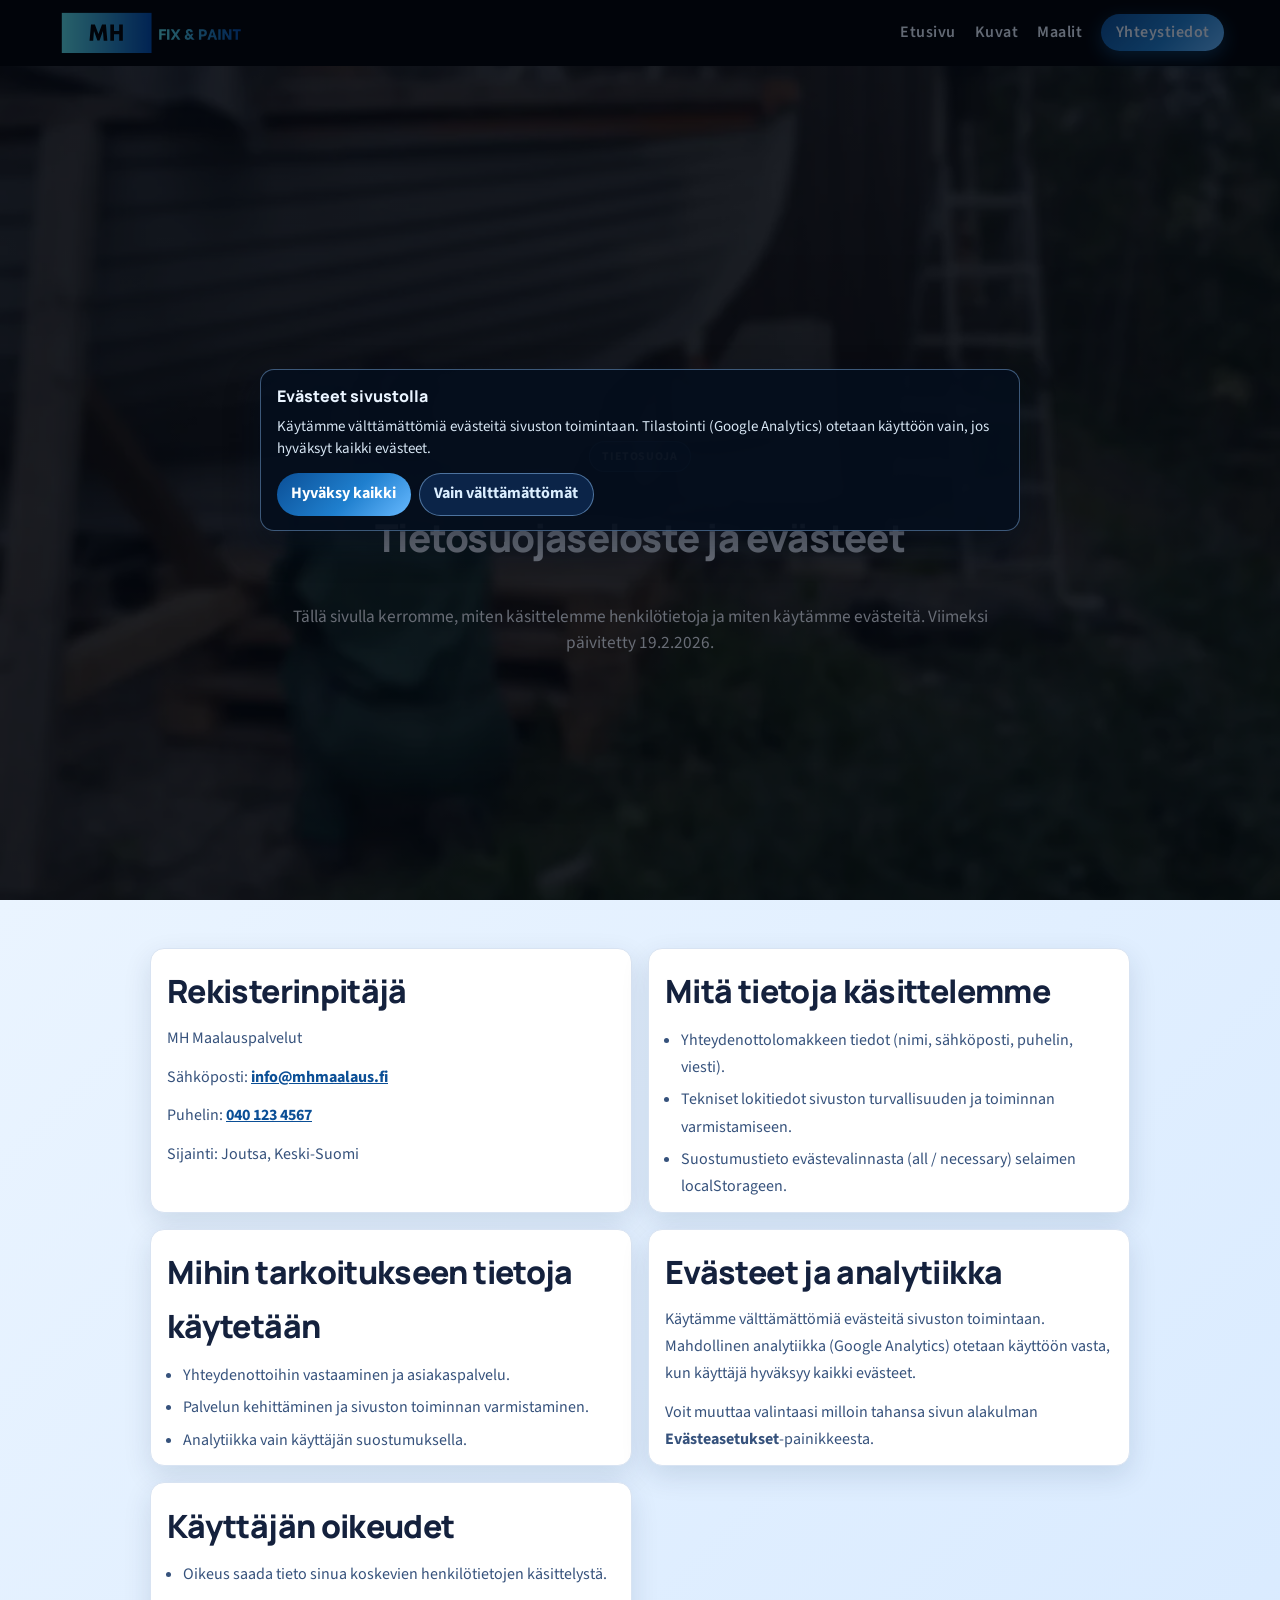
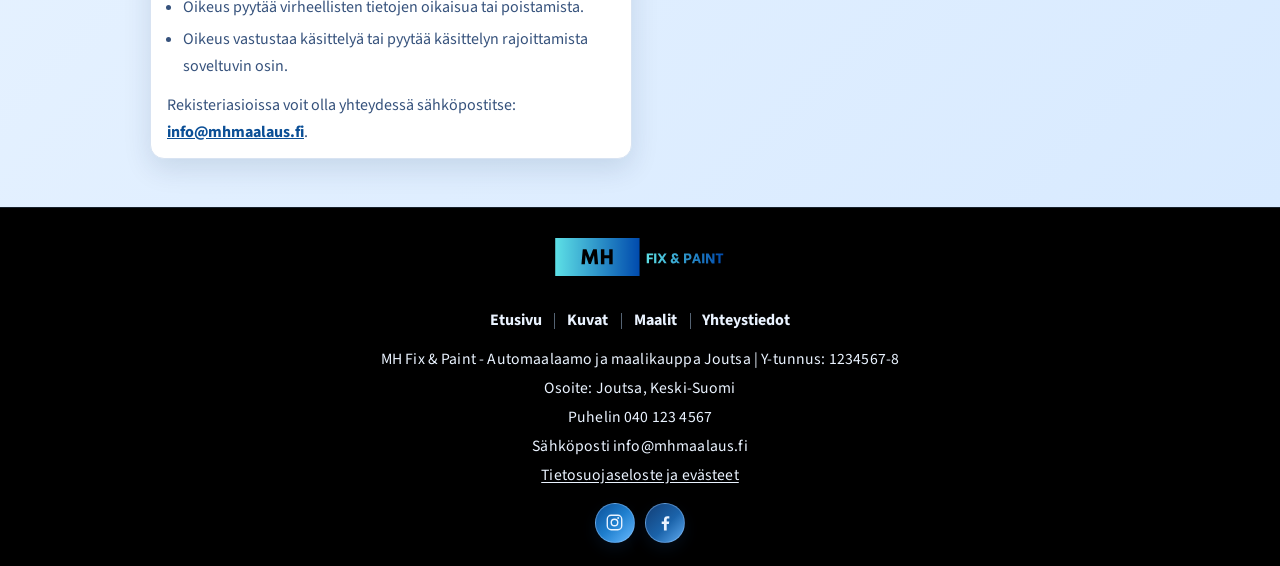
<file: tietosuojaseloste.html>
<!doctype html>
<html lang="fi">
<head>
  <meta charset="UTF-8" />
  <meta name="viewport" content="width=device-width, initial-scale=1.0" />
  <title>Tietosuojaseloste ja evästeet | MH Maalauspalvelut</title>
  <meta
    name="description"
    content="MH Maalauspalveluiden tietosuojaseloste ja evästeseloste. Lue, miten käsittelemme henkilötietoja ja miten evästeitä käytetään sivustolla."
  />
  <link rel="apple-touch-icon" sizes="180x180" href="assets/apple-touch-icon.png" />
  <link rel="icon" type="image/png" sizes="32x32" href="assets/favicon-32x32.png" />
  <link rel="icon" type="image/png" sizes="16x16" href="assets/favicon-16x16.png" />
  <link rel="icon" href="assets/favicon.ico" sizes="any" />
  <link rel="manifest" href="assets/site.webmanifest" />
  <meta name="theme-color" content="#000000" />
  <link rel="stylesheet" href="styles.css" />
</head>
<body class="subpage">
  <header class="hero contact-hero" id="hero">
    <nav class="hero-nav" aria-label="Sivunavigaatio">
      <div class="hero-nav-inner">
        <a class="hero-logo" href="index.html" aria-label="Etusivu">
          <img src="assets/mhoikea.svg" alt="MH Logo" />
        </a>

        <button class="nav-toggle" type="button" aria-label="Avaa valikko" aria-expanded="false" aria-controls="site-menu">
          <span></span>
          <span></span>
          <span></span>
        </button>

        <ul class="hero-menu" id="site-menu">
          <li><a href="index.html">Etusivu</a></li>
          <li><a href="kuvat.html">Kuvat</a></li>
          <li><a href="maalit.html">Maalit</a></li>
          <li><a class="nav-contact" href="yhteystiedot.html">Yhteystiedot</a></li>
        </ul>
      </div>
    </nav>

    <div class="hero-content">
      <div class="hero-content-inner">
        <p class="hero-kicker">Tietosuoja</p>
        <h1 class="hero-rotating-title">Tietosuojaseloste ja evästeet</h1>
        <p class="hero-lead">
          Tällä sivulla kerromme, miten käsittelemme henkilötietoja ja miten käytämme evästeitä.
          Viimeksi päivitetty 19.2.2026.
        </p>
      </div>
    </div>
  </header>

  <main class="contact-page-main">
    <section class="info-section legal-section">
      <div class="legal-content">
        <article class="info-card legal-card">
          <h2>Rekisterinpitäjä</h2>
          <p>MH Maalauspalvelut</p>
          <p>Sähköposti: <a href="mailto:info@mhmaalaus.fi">info@mhmaalaus.fi</a></p>
          <p>Puhelin: <a href="tel:+358401234567">040 123 4567</a></p>
          <p>Sijainti: Joutsa, Keski-Suomi</p>
        </article>

        <article class="info-card legal-card">
          <h2>Mitä tietoja käsittelemme</h2>
          <ul class="legal-list">
            <li>Yhteydenottolomakkeen tiedot (nimi, sähköposti, puhelin, viesti).</li>
            <li>Tekniset lokitiedot sivuston turvallisuuden ja toiminnan varmistamiseen.</li>
            <li>Suostumustieto evästevalinnasta (all / necessary) selaimen localStorageen.</li>
          </ul>
        </article>

        <article class="info-card legal-card">
          <h2>Mihin tarkoitukseen tietoja käytetään</h2>
          <ul class="legal-list">
            <li>Yhteydenottoihin vastaaminen ja asiakaspalvelu.</li>
            <li>Palvelun kehittäminen ja sivuston toiminnan varmistaminen.</li>
            <li>Analytiikka vain käyttäjän suostumuksella.</li>
          </ul>
        </article>

        <article class="info-card legal-card">
          <h2>Evästeet ja analytiikka</h2>
          <p>
            Käytämme välttämättömiä evästeitä sivuston toimintaan. Mahdollinen analytiikka
            (Google Analytics) otetaan käyttöön vasta, kun käyttäjä hyväksyy kaikki evästeet.
          </p>
          <p>
            Voit muuttaa valintaasi milloin tahansa sivun alakulman
            <strong>Evästeasetukset</strong>-painikkeesta.
          </p>
        </article>

        <article class="info-card legal-card">
          <h2>Käyttäjän oikeudet</h2>
          <ul class="legal-list">
            <li>Oikeus saada tieto sinua koskevien henkilötietojen käsittelystä.</li>
            <li>Oikeus pyytää virheellisten tietojen oikaisua tai poistamista.</li>
            <li>Oikeus vastustaa käsittelyä tai pyytää käsittelyn rajoittamista soveltuvin osin.</li>
          </ul>
          <p>
            Rekisteriasioissa voit olla yhteydessä sähköpostitse:
            <a href="mailto:info@mhmaalaus.fi">info@mhmaalaus.fi</a>.
          </p>
        </article>
      </div>
    </section>
  </main>

  <footer class="site-footer">
    <a class="footer-logo" href="index.html#etusivu" aria-label="Etusivulle">
      <img src="assets/mhoikea.svg" alt="MH Maalauspalvelut logo" />
    </a>
    <nav class="footer-nav" aria-label="Footer navigaatio">
      <a href="index.html">Etusivu</a>
      <a href="kuvat.html">Kuvat</a>
      <a href="maalit.html">Maalit</a>
      <a href="yhteystiedot.html">Yhteystiedot</a>
    </nav>
    <p>MH Fix & Paint - Automaalaamo ja maalikauppa Joutsa | Y-tunnus: 1234567-8</p>
    <p>Osoite: Joutsa, Keski-Suomi</p>
    <p>Puhelin 040 123 4567</p>
    <p>Sähköposti info@mhmaalaus.fi</p>
    <p class="footer-legal"><a href="tietosuojaseloste.html" aria-current="page">Tietosuojaseloste ja evästeet</a></p>
    <div class="footer-social" aria-label="Sosiaalinen media">
      <a class="social-link social-instagram" href="https://www.instagram.com/" target="_blank" rel="noopener noreferrer" aria-label="Instagram">
        <svg viewBox="0 0 24 24" aria-hidden="true">
          <path d="M7.75 2h8.5A5.75 5.75 0 0 1 22 7.75v8.5A5.75 5.75 0 0 1 16.25 22h-8.5A5.75 5.75 0 0 1 2 16.25v-8.5A5.75 5.75 0 0 1 7.75 2zm0 1.75a4 4 0 0 0-4 4v8.5a4 4 0 0 0 4 4h8.5a4 4 0 0 0 4-4v-8.5a4 4 0 0 0-4-4h-8.5zm8.9 1.4a1.2 1.2 0 1 1 0 2.4 1.2 1.2 0 0 1 0-2.4zM12 7a5 5 0 1 1 0 10 5 5 0 0 1 0-10zm0 1.75a3.25 3.25 0 1 0 0 6.5 3.25 3.25 0 0 0 0-6.5z"/>
        </svg>
      </a>
      <a class="social-link social-facebook" href="https://www.facebook.com/" target="_blank" rel="noopener noreferrer" aria-label="Facebook">
        <svg viewBox="0 0 24 24" aria-hidden="true">
          <path d="M13.5 22v-8.2h2.8l.42-3.2H13.5V8.55c0-.93.27-1.56 1.61-1.56h1.72V4.13c-.3-.04-1.33-.13-2.53-.13-2.5 0-4.22 1.5-4.22 4.27v2.4H7.2v3.2h2.83V22h3.47z"/>
        </svg>
      </a>
    </div>
  </footer>

  <script src="script.js"></script>
</body>
</html>
</file>
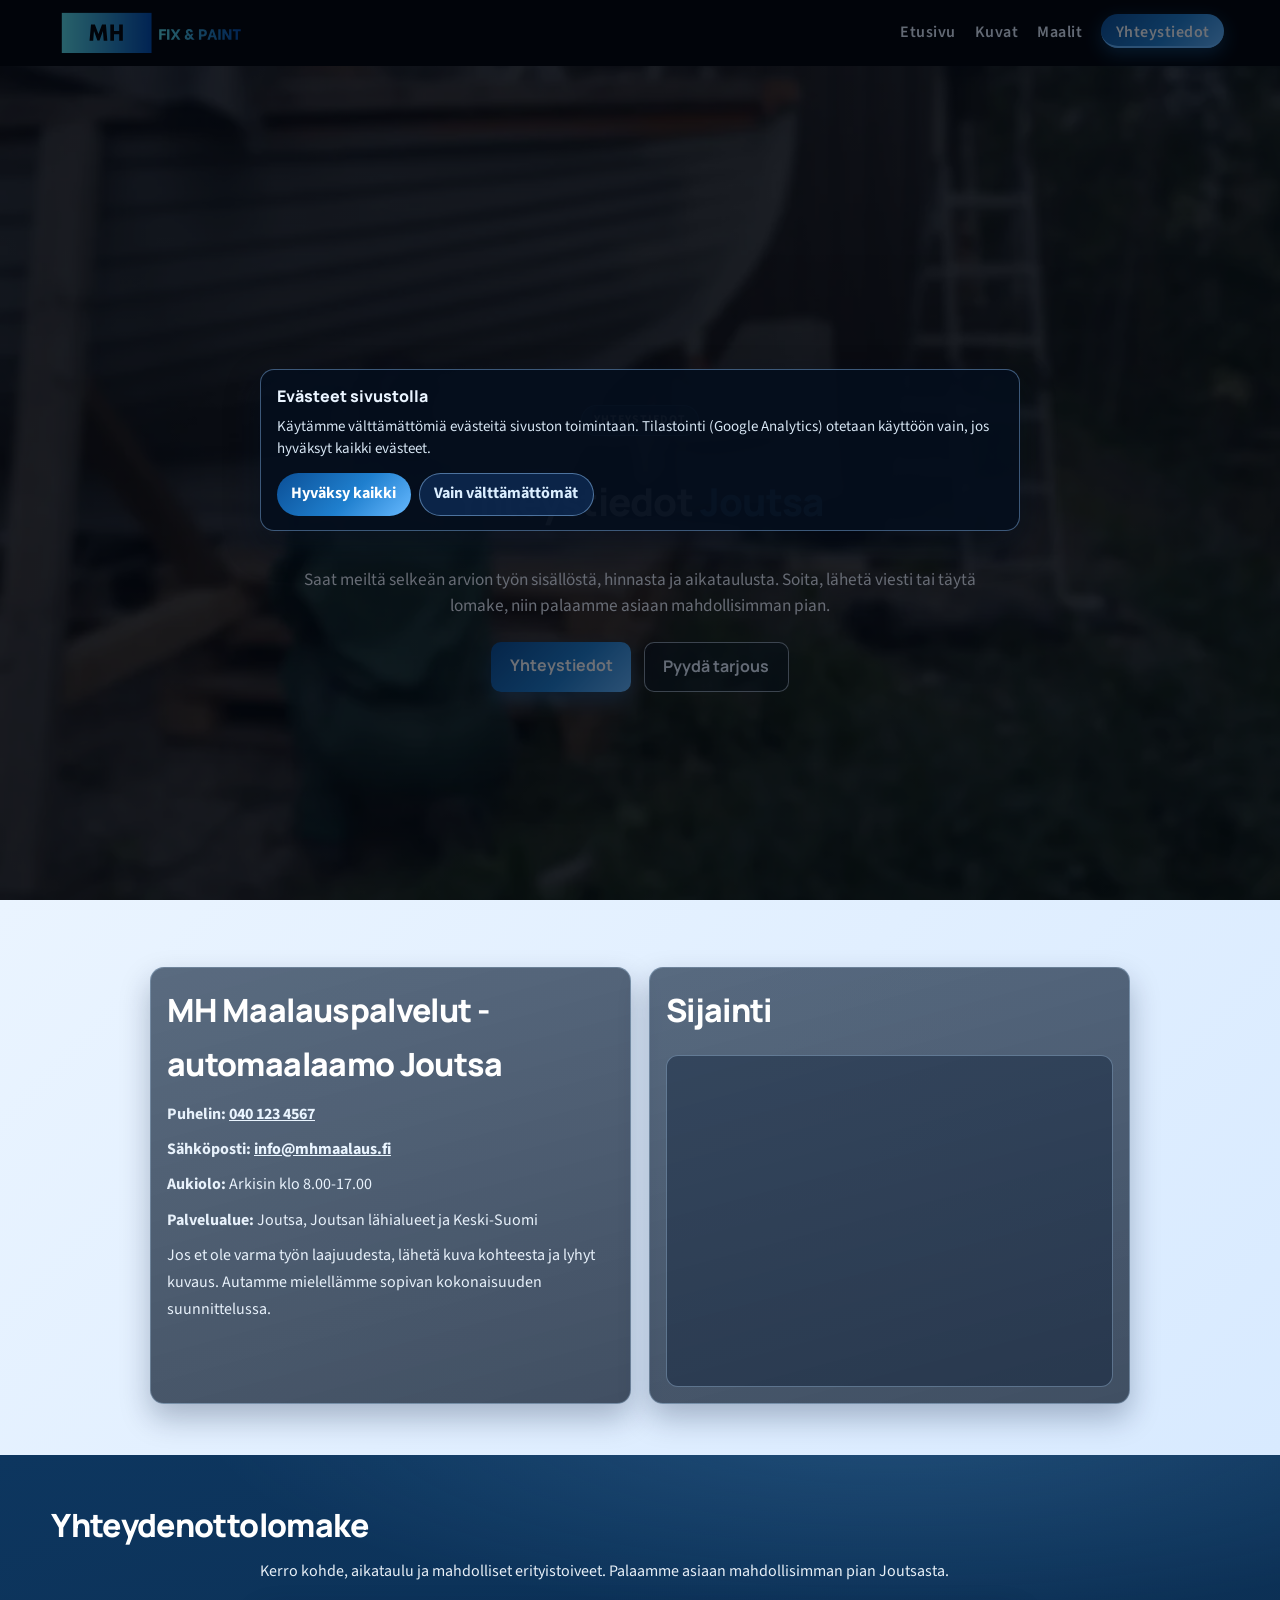
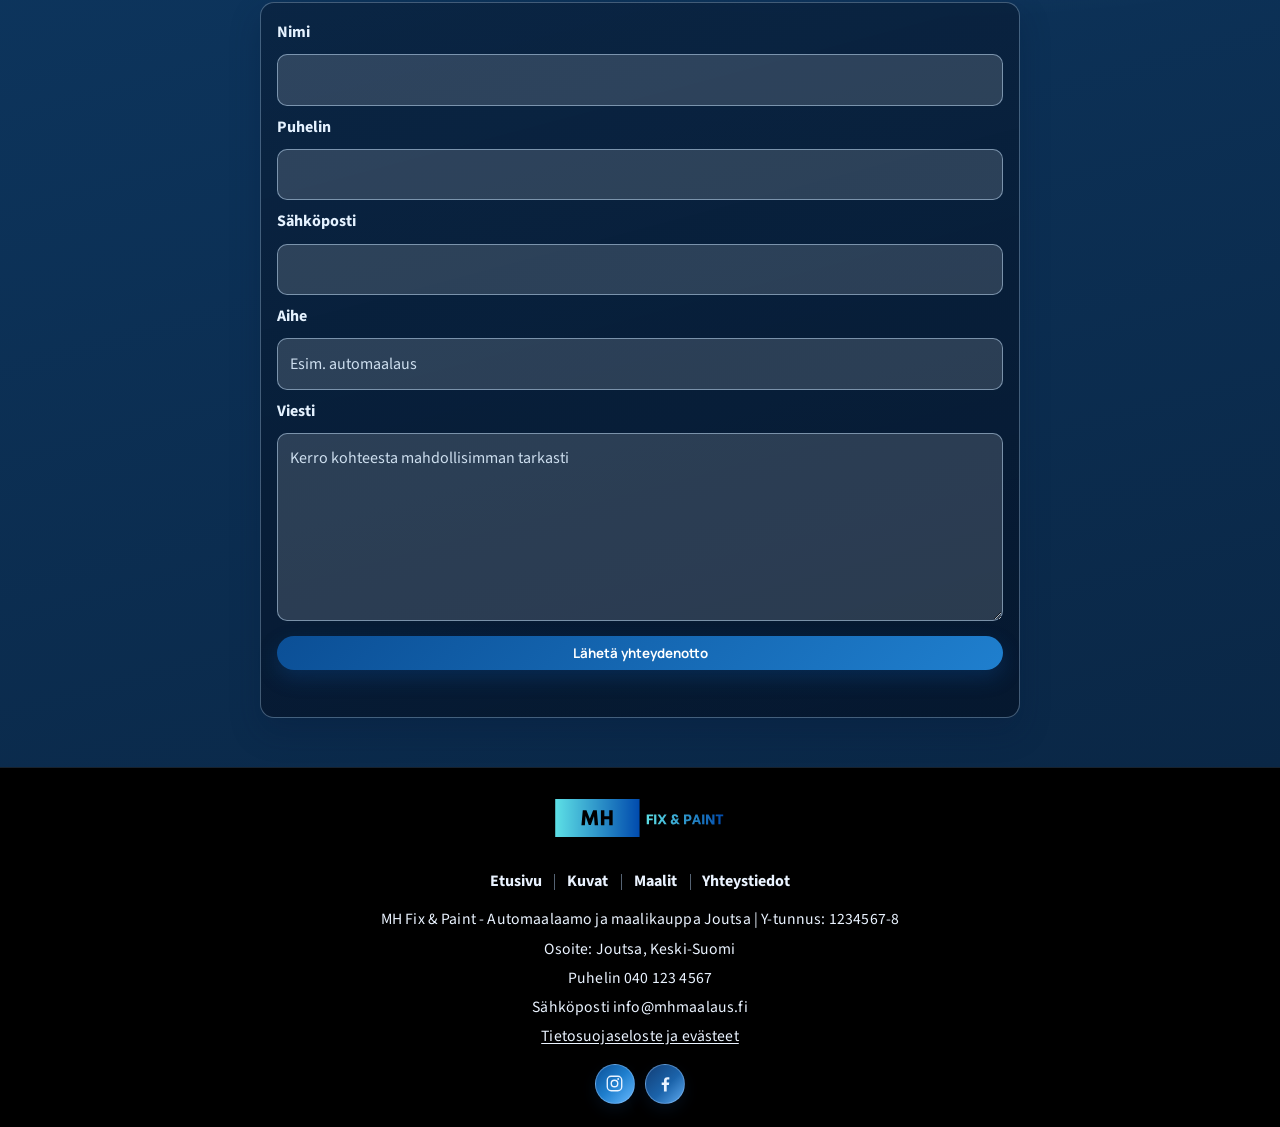
<file: yhteystiedot.html>
<!doctype html>
<html lang="fi">
<head>
  <meta charset="UTF-8" />
  <meta name="viewport" content="width=device-width, initial-scale=1.0" />
  <title>Yhteystiedot - Automaalaamo Joutsa | MH Fix & Paint</title>
  <meta
    name="description"
    content="Ota yhteyttä automaalaamo Joutsaan. Tarjoamme automaalaukset, freelancer maalaukset ja muut maalaukset Joutsassa, lähialueilla ja Keski-Suomen maakunnassa."
  />
  <link rel="apple-touch-icon" sizes="180x180" href="assets/apple-touch-icon.png" />
  <link rel="icon" type="image/png" sizes="32x32" href="assets/favicon-32x32.png" />
  <link rel="icon" type="image/png" sizes="16x16" href="assets/favicon-16x16.png" />
  <link rel="icon" href="assets/favicon.ico" sizes="any" />
  <link rel="manifest" href="assets/site.webmanifest" />
  <meta name="theme-color" content="#000000" />
  <link rel="stylesheet" href="styles.css" />
</head>
<body class="subpage">
  <header class="hero contact-hero" id="hero">
    <nav class="hero-nav" aria-label="Sivunavigaatio">
      <div class="hero-nav-inner">
      <a class="hero-logo" href="index.html" aria-label="Etusivu">
        <img src="assets/mhoikea.svg" alt="MH Logo" />
      </a>

      <button class="nav-toggle" type="button" aria-label="Avaa valikko" aria-expanded="false" aria-controls="site-menu">
        <span></span>
        <span></span>
        <span></span>
      </button>

      <ul class="hero-menu" id="site-menu">
        <li><a href="index.html">Etusivu</a></li>
        <li><a href="kuvat.html">Kuvat</a></li>
        <li><a href="maalit.html">Maalit</a></li>
        <li><a class="nav-contact is-active" href="yhteystiedot.html" aria-current="page">Yhteystiedot</a></li>
      </ul>
      </div>
    </nav>

    <div class="hero-content">
      <div class="hero-content-inner">
        <p class="hero-kicker">Yhteystiedot</p>
        <h1 class="hero-rotating-title" aria-live="polite">
          <span id="hero-rotating-text">Yhteystiedot <span class="hero-word-highlight">Joutsa</span></span>
        </h1>
        <p class="hero-lead">
          Saat meiltä selkeän arvion työn sisällöstä, hinnasta ja aikataulusta.
          Soita, lähetä viesti tai täytä lomake, niin palaamme asiaan mahdollisimman pian.
        </p>
        <div class="hero-actions">
          <a class="hero-btn hero-btn-primary" href="#yhteystiedot-kortit">Yhteystiedot</a>
          <a class="hero-btn hero-btn-secondary" href="#lomake">Pyydä tarjous</a>
        </div>
      </div>
    </div>
  </header>

  <main class="contact-page-main">
    <section id="yhteystiedot-kortit" class="info-section contact-section">
      <div class="contact-page-grid">
        <article class="info-card contact-detail-card">
          <h2>MH Maalauspalvelut - automaalaamo Joutsa</h2>
          <p><strong>Puhelin:</strong> <a href="tel:+358401234567">040 123 4567</a></p>
          <p><strong>Sähköposti:</strong> <a href="mailto:info@mhmaalaus.fi">info@mhmaalaus.fi</a></p>
          <p><strong>Aukiolo:</strong> Arkisin klo 8.00-17.00</p>
          <p><strong>Palvelualue:</strong> Joutsa, Joutsan lähialueet ja Keski-Suomi</p>
          <p>
            Jos et ole varma työn laajuudesta, lähetä kuva kohteesta ja lyhyt kuvaus.
            Autamme mielellämme sopivan kokonaisuuden suunnittelussa.
          </p>
        </article>

        <article class="info-card contact-map-card-page">
          <h2>Sijainti</h2>
          <div class="contact-map-wrap">
            <iframe
              title="MH Maalauspalvelut kartalla"
              src="https://www.google.com/maps?q=Joutsa,+Finland&output=embed"
              loading="lazy"
              referrerpolicy="no-referrer-when-downgrade"
            ></iframe>
          </div>
        </article>
      </div>
    </section>

    <section id="lomake" class="info-section alt-bg contact-form-section">
      <h2>Yhteydenottolomake</h2>
      <p>Kerro kohde, aikataulu ja mahdolliset erityistoiveet. Palaamme asiaan mahdollisimman pian Joutsasta.</p>

      <form class="contact-form-page js-formspree-form" action="https://formspree.io/f/mvzbbwyz" method="post">
        <input type="hidden" name="_subject" value="Uusi yhteydenotto - Yhteystiedot" />
        <label for="form-name">Nimi</label>
        <input id="form-name" name="name" type="text" autocomplete="name" required />

        <label for="form-phone">Puhelin</label>
        <input id="form-phone" name="phone" type="tel" autocomplete="tel" />

        <label for="form-email">Sähköposti</label>
        <input id="form-email" name="email" type="email" autocomplete="email" required />

        <label for="form-subject">Aihe</label>
        <input id="form-subject" name="subject" type="text" placeholder="Esim. automaalaus" required />

        <label for="form-message">Viesti</label>
        <textarea
          id="form-message"
          name="message"
          rows="6"
          placeholder="Kerro kohteesta mahdollisimman tarkasti"
          required
        ></textarea>

        <div class="spam-trap" aria-hidden="true">
          <label for="form-website">Verkkosivu</label>
          <input id="form-website" name="_gotcha" type="text" tabindex="-1" autocomplete="off" />
        </div>

        <button type="submit" class="page-cta">Lähetä yhteydenotto</button>
        <p class="form-status" aria-live="polite"></p>
      </form>
    </section>
  </main>
  <footer class="site-footer">
    <a class="footer-logo" href="index.html#etusivu" aria-label="Etusivulle">
      <img src="assets/mhoikea.svg" alt="MH Maalauspalvelut logo" />
    </a>
    <nav class="footer-nav" aria-label="Footer navigaatio">
      <a href="index.html">Etusivu</a>
      <a href="kuvat.html">Kuvat</a>
      <a href="maalit.html">Maalit</a>
      <a href="yhteystiedot.html">Yhteystiedot</a>
    </nav>
    <p>MH Fix & Paint - Automaalaamo ja maalikauppa Joutsa | Y-tunnus: 1234567-8</p>
    <p>Osoite: Joutsa, Keski-Suomi</p>
    <p>Puhelin 040 123 4567</p>
    <p>Sähköposti info@mhmaalaus.fi</p>
    <p class="footer-legal"><a href="tietosuojaseloste.html">Tietosuojaseloste ja evästeet</a></p>
    <div class="footer-social" aria-label="Sosiaalinen media">
      <a class="social-link social-instagram" href="https://www.instagram.com/" target="_blank" rel="noopener noreferrer" aria-label="Instagram">
        <svg viewBox="0 0 24 24" aria-hidden="true">
          <path d="M7.75 2h8.5A5.75 5.75 0 0 1 22 7.75v8.5A5.75 5.75 0 0 1 16.25 22h-8.5A5.75 5.75 0 0 1 2 16.25v-8.5A5.75 5.75 0 0 1 7.75 2zm0 1.75a4 4 0 0 0-4 4v8.5a4 4 0 0 0 4 4h8.5a4 4 0 0 0 4-4v-8.5a4 4 0 0 0-4-4h-8.5zm8.9 1.4a1.2 1.2 0 1 1 0 2.4 1.2 1.2 0 0 1 0-2.4zM12 7a5 5 0 1 1 0 10 5 5 0 0 1 0-10zm0 1.75a3.25 3.25 0 1 0 0 6.5 3.25 3.25 0 0 0 0-6.5z"/>
        </svg>
      </a>
      <a class="social-link social-facebook" href="https://www.facebook.com/" target="_blank" rel="noopener noreferrer" aria-label="Facebook">
        <svg viewBox="0 0 24 24" aria-hidden="true">
          <path d="M13.5 22v-8.2h2.8l.42-3.2H13.5V8.55c0-.93.27-1.56 1.61-1.56h1.72V4.13c-.3-.04-1.33-.13-2.53-.13-2.5 0-4.22 1.5-4.22 4.27v2.4H7.2v3.2h2.83V22h3.47z"/>
        </svg>
      </a>
    </div>
  </footer>
  <script src="script.js"></script>
</body>
</html>
</file>
<file: styles.css>
@import url("https://fonts.googleapis.com/css2?family=Manrope:wght@500;600;700;800&family=Source+Sans+3:wght@400;500;600&display=swap");

:root {
  --nav-bg: #000000;
  --text-light: #f4f7ff;
  --overlay: rgba(0, 0, 0, 0.35);
  --heading-dark: #0a1f44;
  --body-dark: #1e2f4d;

  /* Navin korkeus (säädä jos logo/padding muuttuu) */
  --nav-h: 64px;
}

* {
  box-sizing: border-box;
  margin: 0;
  padding: 0;
}

html, body {
  height: 100%;
}

header {
  height: 100vh;
}

body {
  font-family: "Source Sans 3", "Trebuchet MS", sans-serif;
  color: #111;
  overflow-x: hidden;
  background: #fff;
}

body.nav-open {
  overflow: hidden;
}

body.cookie-open {
  overflow: hidden;
}

/* HERO */
.hero {
  position: relative;
  min-height: 100vh;

  background-image:
    linear-gradient(var(--overlay), var(--overlay)),
    url(assets/ve1.webp);
  background-size: cover;
  background-position: center;
  background-repeat: no-repeat;

  /* jos sulla on slide-anim, pidä tässä; muuten voit poistaa */
  transform: translateY(0);
  transition: transform 0.45s ease-out;
  will-change: transform;
}

.hero.is-slid {
  transform: translateY(-22px);
  margin-bottom: -22px;
}

/* NAV */
.hero-nav {
  width: 100%;
  background: var(--nav-bg);
  position: sticky;
  top: 0;
  z-index: 20;
  transition: background-color 0.22s ease, box-shadow 0.22s ease, backdrop-filter 0.22s ease;
}

.hero-nav.is-scrolled {
  background: rgba(0, 0, 0, 0.7);
  backdrop-filter: blur(9px);
  box-shadow: 0 10px 24px rgba(4, 13, 28, 0.35);
}

.hero-nav-inner {
  max-width: 1200px;
  margin: 0 auto;
  padding: 0.2rem 1rem;
  display: flex;
  align-items: center;
  justify-content: space-between;
  gap: 0.75rem;
}

.hero-logo {
  display: inline-flex;
  align-items: center;
  flex-shrink: 0;
}

.hero-logo img {
  display: block;
  width: auto;
  height: 60px;
}

.nav-toggle {
  display: none;
  border: 0;
  background: transparent;
  padding: 0.4rem;
  border-radius: 8px;
  cursor: pointer;
}

.nav-toggle span {
  display: block;
  width: 24px;
  height: 2px;
  background: #f4f7ff;
  border-radius: 999px;
  transition: transform 0.22s ease, opacity 0.22s ease;
}

.nav-toggle span + span {
  margin-top: 5px;
}

.hero-menu {
  list-style: none;
  display: flex;
  justify-content: center;
  gap: 1.2rem;
  flex-wrap: wrap;
}

.hero-nav a {
  color: var(--text-light);
  text-decoration: none;
  font-weight: 600;
  letter-spacing: 0.03em;
}

.hero-menu a.is-active {
  color: #ffffff;
  border-bottom: 2px solid #67b9ff;
  padding-bottom: 0.15rem;
}

.hero-nav .nav-contact {
  padding: 0.45rem 0.9rem;
  border-radius: 999px;
  background: linear-gradient(135deg, #0b4f96 0%, #1f7fce 55%, #67b9ff 100%);
  box-shadow: 0 6px 18px rgba(31, 127, 206, 0.4);
  transition: filter 0.2s ease, transform 0.2s ease;
}

.hero-nav .nav-contact:hover {
  filter: brightness(1.08);
  transform: translateY(-1px);
}

/* HERO CONTENT
   TÄMÄ on se kriittinen muutos: ei calc(100vh - 64px),
   vaan hero-content = 100vh + padding-top navin verran */
.hero-content {
  min-height: 100vh;
  padding-top: var(--nav-h);

  display: grid;
  place-items: center;
  text-align: center;
  padding-left: 2rem;
  padding-right: 2rem;

  color: var(--text-light);
}

.hero-content-inner {
  max-width: 860px;
  margin: 0 auto;
}

.js .hero-content-inner {
  opacity: 0;
  transform: translateY(14px);
  transition: opacity 0.58s ease, transform 0.58s ease;
}

.js body.is-loaded .hero-content-inner {
  opacity: 1;
  transform: translateY(0);
}

.hero-content .hero-kicker {
  display: inline-block;
  padding: 0.35rem 0.75rem;
  border-radius: 999px;
  background: rgba(15, 86, 162, 0.35);
  border: 1px solid rgba(143, 197, 255, 0.5);
  font-size: 0.74rem;
  font-weight: 700;
  letter-spacing: 0.08em;
  text-transform: uppercase;
  margin-bottom: 1rem;
}

.opening-banner {
  width: 100%;
  background: linear-gradient(135deg, rgba(9, 57, 106, 0.94), rgba(28, 118, 202, 0.94));
  border-top: 1px solid rgba(173, 213, 255, 0.55);
  border-bottom: 1px solid rgba(173, 213, 255, 0.55);
  box-shadow: 0 10px 24px rgba(5, 22, 44, 0.24);
}

.opening-banner p {
  max-width: 1200px;
  margin: 0 auto;
  padding: 0.65rem 1rem;
  text-align: center;
  font-family: "Manrope", "Trebuchet MS", sans-serif;
  font-size: clamp(0.95rem, 1.3vw, 1.05rem);
  font-weight: 700;
  letter-spacing: 0.01em;
  color: #eef7ff;
}

.opening-banner span {
  display: inline-block;
  margin-left: 0.35rem;
  padding: 0.08rem 0.5rem;
  border-radius: 999px;
  background: rgba(255, 255, 255, 0.18);
  border: 1px solid rgba(225, 242, 255, 0.6);
  color: #ffffff;
}

.hero-content h1 {
  font-family: "Manrope", "Trebuchet MS", sans-serif;
  font-weight: 800;
  font-size: clamp(1.4rem, 3.2vw, 2.4rem);
  margin-bottom: 1rem;
  letter-spacing: -0.02em;
}

.hero-rotating-title {
  min-height: 2.6em;
  display: grid;
  place-items: center;
}

#hero-rotating-text {
  display: inline-block;
  will-change: transform, opacity;
  transition: opacity 320ms ease, transform 320ms ease;
}

.hero-word-highlight {
  color: #67b9ff;
}

#hero-rotating-text.is-exiting {
  opacity: 0;
  transform: translateY(-10px);
}

#hero-rotating-text.is-entering {
  opacity: 0;
  transform: translateY(10px);
}

@media (prefers-reduced-motion: reduce) {
  #hero-rotating-text {
    transition: none;
  }

  .js .hero-content-inner,
  .reveal-on-scroll {
    transition: none;
    opacity: 1;
    transform: none;
  }

  .hero-btn-primary::after {
    animation: none;
    transition: none;
    opacity: 0;
  }
}

.hero-content p {
  font-size: clamp(0.9rem, 1.4vw, 1.05rem);
  max-width: 720px;
  margin: 0 auto;
  line-height: 1.5;
}

.hero-lead {
  margin-top: 0.25rem;
}

.hero-actions {
  margin-top: 1.4rem;
  display: flex;
  justify-content: center;
  gap: 0.8rem;
  flex-wrap: wrap;
}

.hero-btn {
  font-family: "Manrope", "Trebuchet MS", sans-serif;
  display: inline-block;
  text-decoration: none;
  font-weight: 700;
  padding: 0.72rem 1.15rem;
  border-radius: 10px;
  transition: transform 0.2s ease, filter 0.2s ease, background-color 0.2s ease;
  position: relative;
  overflow: hidden;
}

.hero-btn:hover {
  transform: translateY(-1px);
  filter: brightness(1.05);
}

.hero-btn-primary {
  color: #fff;
  background: linear-gradient(135deg, #0b4f96 0%, #1f7fce 55%, #67b9ff 100%);
  box-shadow: 0 8px 20px rgba(31, 127, 206, 0.35);
}

.hero-btn-primary::after {
  content: "";
  position: absolute;
  top: -30%;
  left: -65%;
  width: 40%;
  height: 160%;
  background: linear-gradient(
    115deg,
    rgba(255, 255, 255, 0) 0%,
    rgba(255, 255, 255, 0.2) 45%,
    rgba(255, 255, 255, 0.55) 50%,
    rgba(255, 255, 255, 0.2) 55%,
    rgba(255, 255, 255, 0) 100%
  );
  transform: skewX(-20deg);
  opacity: 0;
  transition: opacity 0.18s ease;
}

.hero-btn-primary:hover::after,
.hero-btn-primary:focus-visible::after {
  opacity: 1;
  animation: cta-shine 0.72s ease;
}

.hero-btn-secondary {
  color: #eaf3ff;
  border: 1px solid rgba(222, 238, 255, 0.6);
  background: rgba(8, 20, 40, 0.35);
}

/* MAIN + SECTIONS */
main {
  padding: 0;
  margin: 0;
  max-width: none;
  line-height: 1.7;
}

.reveal-on-scroll {
  opacity: 0;
  transform: translateY(22px);
  transition: opacity 0.56s ease, transform 0.56s ease;
}

.reveal-on-scroll.is-visible {
  opacity: 1;
  transform: translateY(0);
}

@keyframes cta-shine {
  0% {
    left: -65%;
  }
  100% {
    left: 130%;
  }
}

.service-section {
  width: 100%;
  margin: 0;
  padding: 4rem clamp(1rem, 4vw, 4rem);
  border-radius: 0;
  border: 0;
  box-shadow: none;
  color: var(--body-dark);
}

.service-section h2 {
  max-width: 980px;
  margin: 0 auto 0.9rem;
  font-family: "Manrope", "Trebuchet MS", sans-serif;
  font-size: clamp(1.6rem, 2.8vw, 2.2rem);
  font-weight: 800;
  letter-spacing: -0.02em;
  color: var(--heading-dark);
}

.service-section h3 {
  max-width: 980px;
  margin: 1.4rem auto 0.55rem;
  font-family: "Manrope", "Trebuchet MS", sans-serif;
  font-size: clamp(1.05rem, 1.4vw, 1.2rem);
  font-weight: 700;
  color: #11366f;
}

.service-section p,
.service-section ul {
  max-width: 980px;
  margin-left: auto;
  margin-right: auto;
}

.service-section p {
  font-size: clamp(1rem, 1.3vw, 1.1rem);
  line-height: 1.75;
}

.service-section p + p {
  margin-top: 0.95rem;
}

.service-section ul {
  margin-top: 0.25rem;
  margin-bottom: 1rem;
  padding-left: 1.35rem;
}

.service-section li {
  margin-bottom: 0.4rem;
}

.service-section li::marker {
  color: #2c64ab;
}

.section-auto {
  background: linear-gradient(135deg, #eaf4ff 0%, #d8eaff 100%);
  border-color: #b8d6fb;
}

.section-freelancer {
  background: linear-gradient(135deg, #e7fbff 0%, #d2f4ff 100%);
  border-color: #a9deef;
}

.section-other {
  background: linear-gradient(135deg, #fff7e9 0%, #ffefd2 100%);
  border-color: #f2d7a6;
}

.section-contact {
  background: linear-gradient(135deg, #0b4f96 0%, #1f7fce 55%, #67b9ff 100%);
  border-color: #5eaaf0;
  color: #f4f9ff;
}

.section-contact h2 {
  color: #ffffff;
}

.section-contact > p {
  max-width: 980px;
  margin-top: 0.4rem;
  margin-bottom: 0.2rem;
  text-align: left;
  color: rgba(244, 249, 255, 0.97);
}

.section-contact h3,
.section-contact li {
  color: rgba(244, 249, 255, 0.97);
}

.section-contact li::marker {
  color: #d7ebff;
}

.contact-layout {
  max-width: 980px;
  margin: 1.5rem auto 0;
  display: grid;
  grid-template-columns: minmax(0, 1.05fr) minmax(0, 1fr);
  gap: 1.1rem;
}

.contact-card {
  background: linear-gradient(165deg, rgba(9, 30, 56, 0.64), rgba(4, 18, 38, 0.72));
  border: 1px solid rgba(182, 217, 249, 0.34);
  border-radius: 14px;
  padding: 1.2rem;
  box-shadow: 0 14px 30px rgba(6, 26, 58, 0.28);
}

.contact-card h3 {
  max-width: none;
  margin: 0 0 0.15rem;
}

.section-contact .contact-card p {
  max-width: none;
  margin-left: 0;
  margin-right: 0;
  margin-top: 0.45rem;
  line-height: 1.55;
}

.section-contact .contact-card a {
  color: #eaf5ff;
}

.contact-link-btn {
  margin-top: 0.95rem;
  display: inline-flex;
  align-items: center;
  justify-content: center;
  text-decoration: none;
  font-family: "Manrope", "Trebuchet MS", sans-serif;
  font-weight: 700;
  color: #fff;
  padding: 0.64rem 0.95rem;
  border-radius: 10px;
  background: linear-gradient(135deg, #0b4f96 0%, #1f7fce 55%, #67b9ff 100%);
  box-shadow: 0 8px 20px rgba(31, 127, 206, 0.32);
}

.contact-form {
  margin-top: 0.6rem;
  display: grid;
  gap: 0.6rem;
}

.contact-form label {
  font-size: 0.94rem;
  font-weight: 700;
  color: #e5f2ff;
}

.contact-form input,
.contact-form textarea {
  width: 100%;
  border: 1px solid rgba(202, 229, 255, 0.5);
  border-radius: 10px;
  padding: 0.66rem 0.72rem;
  background: rgba(255, 255, 255, 0.15);
  color: #fff;
  font: inherit;
}

.contact-form input:focus,
.contact-form textarea:focus {
  outline: 2px solid rgba(154, 211, 255, 0.72);
  outline-offset: 1px;
}

.contact-form input::placeholder,
.contact-form textarea::placeholder {
  color: rgba(223, 239, 255, 0.9);
}

.contact-form button {
  margin-top: 0.35rem;
  width: 100%;
  justify-self: stretch;
  border: 0;
  cursor: pointer;
}

.contact-map-card {
  grid-column: 1 / -1;
}

.contact-map-wrap {
  margin-top: 0.65rem;
  border: 1px solid rgba(182, 217, 249, 0.36);
  border-radius: 12px;
  overflow: hidden;
  background: rgba(6, 24, 48, 0.4);
}

.contact-map-wrap iframe {
  width: 100%;
  height: 340px;
  border: 0;
  display: block;
}

.site-footer {
  background: #000;
  color: #eaf3ff;
  text-align: center;
  padding: 1.35rem 1rem 1.45rem;
  border-top: 1px solid rgba(123, 171, 224, 0.2);
}

.footer-logo {
  display: inline-flex;
  align-items: center;
  justify-content: center;
  margin-bottom: 0.75rem;
}

.footer-logo img {
  display: block;
  width: auto;
  height: clamp(44px, 6vw, 56px);
}

.footer-nav {
  margin: 0.7rem auto 0.85rem;
  display: flex;
  justify-content: center;
  flex-wrap: wrap;
}

.footer-nav a {
  position: relative;
  padding: 0 0.8rem;
  font-weight: 700;
  text-decoration: none;
}

.footer-nav a + a::before {
  content: "";
  position: absolute;
  left: 0;
  top: 50%;
  width: 1px;
  height: 1em;
  transform: translateY(-50%);
  background: rgba(189, 220, 255, 0.45);
}

.site-footer p {
  margin: 0.35rem 0;
  font-size: 0.98rem;
  line-height: 1.5;
  letter-spacing: 0.01em;
}

.site-footer a {
  color: #eaf3ff;
}

.footer-legal {
  margin-top: 0.45rem;
}

.footer-legal a {
  text-decoration: underline;
  text-underline-offset: 2px;
}

.spam-trap {
  position: absolute;
  left: -9999px;
  width: 1px;
  height: 1px;
  overflow: hidden;
}

.form-status {
  margin-top: 0.2rem;
  font-size: 0.92rem;
  color: #dff2ff;
  min-height: 1.35em;
}

.cookie-banner {
  position: fixed;
  inset: 0;
  z-index: 60;
  display: flex;
  align-items: center;
  justify-content: center;
  pointer-events: auto;
  background: rgba(2, 8, 18, 0.58);
  opacity: 0;
  transition: opacity 0.22s ease;
  padding: 0 1rem;
}

.cookie-banner.is-visible {
  opacity: 1;
}

.cookie-card {
  width: min(100%, 760px);
  background: rgba(5, 15, 30, 0.92);
  border: 1px solid rgba(128, 179, 235, 0.45);
  border-radius: 14px;
  box-shadow: 0 14px 34px rgba(4, 16, 34, 0.4);
  padding: 0.9rem 1rem;
  color: #eaf4ff;
}

.cookie-title {
  margin: 0 0 0.35rem;
  font-family: "Manrope", "Trebuchet MS", sans-serif;
  font-weight: 800;
  font-size: 1rem;
}

.cookie-text {
  margin: 0;
  font-size: 0.94rem;
  line-height: 1.5;
  color: rgba(227, 241, 255, 0.95);
}

.cookie-actions {
  margin-top: 0.75rem;
  display: flex;
  flex-wrap: wrap;
  gap: 0.5rem;
}

.cookie-btn {
  border: 0;
  border-radius: 999px;
  padding: 0.48rem 0.9rem;
  font: inherit;
  font-weight: 700;
  cursor: pointer;
}

.cookie-btn-primary {
  color: #fff;
  background: linear-gradient(135deg, #0b4f96 0%, #1f7fce 55%, #67b9ff 100%);
}

.cookie-btn-secondary {
  color: #dbeeff;
  background: rgba(13, 42, 80, 0.85);
  border: 1px solid rgba(144, 193, 245, 0.5);
}

.cookie-settings-btn {
  position: fixed;
  right: 1rem;
  bottom: 1rem;
  z-index: 55;
  border: 1px solid rgba(144, 193, 245, 0.62);
  border-radius: 999px;
  padding: 0.52rem 0.92rem;
  background: rgba(6, 26, 50, 0.9);
  color: #eaf4ff;
  font: inherit;
  font-weight: 700;
  cursor: pointer;
  box-shadow: 0 10px 24px rgba(4, 16, 34, 0.35);
  transition: transform 0.2s ease, filter 0.2s ease;
}

.cookie-settings-btn:hover,
.cookie-settings-btn:focus-visible {
  transform: translateY(-1px);
  filter: brightness(1.08);
}

body.cookie-open .cookie-settings-btn {
  opacity: 0;
  pointer-events: none;
}

.footer-social {
  margin-top: 0.95rem;
  display: flex;
  justify-content: center;
  gap: 0.65rem;
}

.social-link {
  width: 40px;
  height: 40px;
  border-radius: 999px;
  display: inline-flex;
  align-items: center;
  justify-content: center;
  color: #eaf5ff;
  text-decoration: none;
  border: 1px solid rgba(146, 194, 245, 0.45);
  box-shadow: 0 6px 15px rgba(12, 35, 67, 0.36);
  transition: transform 0.2s ease, filter 0.2s ease, border-color 0.2s ease;
}

.social-link svg {
  width: 19px;
  height: 19px;
  fill: currentColor;
}

.social-instagram {
  background: linear-gradient(135deg, #0b4f96 0%, #1f7fce 50%, #67b9ff 100%);
}

.social-facebook {
  background: linear-gradient(135deg, #123e76 0%, #1b63aa 55%, #5eaaf0 100%);
}

.social-link:hover,
.social-link:focus-visible {
  transform: translateY(-1px);
  filter: brightness(1.08);
  border-color: rgba(208, 230, 255, 0.9);
}

@media (max-width: 1024px) {
  .hero-nav-inner {
    padding-left: 1.2rem;
    padding-right: 1.2rem;
  }

  .hero-content {
    padding-left: 1.5rem;
    padding-right: 1.5rem;
  }

  .service-section {
    padding-top: 3.4rem;
    padding-bottom: 3.4rem;
  }

  .contact-layout {
    grid-template-columns: 1fr;
  }

  .contact-map-wrap iframe {
    height: 280px;
  }
}

/* MOBILE */
@media (max-width: 768px) {
  header {
    height: auto;
  }

  .hero-nav-inner {
    justify-content: space-between;
    gap: 0.35rem;
    padding-top: 0.55rem;
    padding-bottom: 0.55rem;
    position: relative;
    z-index: 32;
  }

  .nav-toggle {
    display: inline-flex;
    flex-direction: column;
    align-items: center;
    justify-content: center;
  }

  .hero-nav.is-open .nav-toggle span:nth-child(1) {
    transform: translateY(7px) rotate(45deg);
  }

  .hero-nav.is-open .nav-toggle span:nth-child(2) {
    opacity: 0;
  }

  .hero-nav.is-open .nav-toggle span:nth-child(3) {
    transform: translateY(-7px) rotate(-45deg);
  }

  .hero-menu {
    position: fixed;
    inset: 0;
    display: flex;
    flex-direction: column;
    align-items: center;
    justify-content: center;
    gap: 1rem;
    padding: 5.6rem 1.2rem 1.2rem;
    background: rgba(8, 12, 20, 0.72);
    backdrop-filter: blur(3px);
    opacity: 0;
    visibility: hidden;
    pointer-events: none;
    transition: opacity 0.24s ease, visibility 0.24s ease;
  }

  .hero-nav.is-open .hero-menu {
    opacity: 1;
    visibility: visible;
    pointer-events: auto;
  }

  .hero-menu li {
    opacity: 0;
    transform: translateY(10px);
    transition: opacity 0.24s ease, transform 0.24s ease;
  }

  .hero-nav.is-open .hero-menu li {
    opacity: 1;
    transform: translateY(0);
  }

  .hero-menu li:nth-child(2) {
    transition-delay: 0.04s;
  }

  .hero-menu li:nth-child(3) {
    transition-delay: 0.08s;
  }

  .hero-menu li:nth-child(4) {
    transition-delay: 0.12s;
  }

  .hero-menu a {
    width: auto;
    font-size: 1.25rem;
    min-height: 0;
    padding: 0.3rem 0.2rem;
  }

  .hero-logo img {
    height: 42px;
  }

  .hero-content {
    min-height: 100svh;
    padding-top: calc(var(--nav-h) + 0.5rem);
    padding-left: 1rem;
    padding-right: 1rem;
  }

  .hero-content h1 {
    font-size: clamp(1.45rem, 7.2vw, 2rem);
    line-height: 1.15;
  }

  .hero-rotating-title {
    min-height: 2.9em;
  }

  .hero-content p {
    font-size: 1rem;
    line-height: 1.6;
  }

  .hero-actions {
    width: 100%;
    max-width: 430px;
    margin-left: auto;
    margin-right: auto;
    gap: 0.6rem;
  }

  .hero-btn {
    width: min(100%, 360px);
    text-align: center;
    padding: 0.82rem 1rem;
  }

  .footer-nav {
    width: min(100%, 340px);
    flex-direction: column;
    border: 1px solid rgba(189, 220, 255, 0.38);
    border-radius: 10px;
    overflow: hidden;
    margin-top: 0.9rem;
    margin-bottom: 0.9rem;
  }

  .footer-nav a {
    padding: 0.55rem 0.75rem;
  }

  .footer-nav a + a::before {
    display: none;
  }

  .footer-nav a + a {
    border-top: 1px solid rgba(189, 220, 255, 0.3);
  }

  .service-section {
    padding-top: 2.8rem;
    padding-bottom: 2.8rem;
  }

  .service-section p {
    line-height: 1.65;
  }

  .contact-card {
    padding: 1rem;
  }

  .contact-form input,
  .contact-form textarea {
    padding: 0.7rem;
  }

  .contact-form button {
    width: 100%;
    justify-self: stretch;
  }
}

@media (max-width: 480px) {
  .hero-menu a {
    font-size: 1.12rem;
  }

  .hero-content {
    padding-top: calc(var(--nav-h) + 0.35rem);
  }

  .hero-content h1 {
    font-size: clamp(1.35rem, 8.2vw, 1.75rem);
  }

  .hero-content p {
    font-size: 0.98rem;
  }

  .contact-map-wrap iframe {
    height: 230px;
  }
}

/* === SUBPAGE SCOPED STYLES (from pages.css) === */
body.subpage {
  --bg: #ffffff;
  --panel: #ffffff;
  --ink: #14213d;
  --ink-soft: #36527c;
  --line: #d8e3f2;
  --accent: #0b4f96;
  --accent-2: #1f7fce;
  --text-light: #f4f7ff;
  --overlay: rgba(0, 0, 0, 0.35);
  --nav-h: 64px;
}

body.subpage * {
  box-sizing: border-box;
  margin: 0;
  padding: 0;
}

body.subpage {
  font-family: "Source Sans 3", "Trebuchet MS", sans-serif;
  background: var(--bg);
  color: var(--ink);
  line-height: 1.6;
  overflow-x: hidden;
}

body.subpage.nav-open {
  overflow: hidden;
}

body.subpage.cookie-open {
  overflow: hidden;
}

body.subpage .page-header {
  position: relative;
  min-height: 62vh;
  background:
    linear-gradient(130deg, rgba(7, 40, 78, 0.94), rgba(23, 103, 176, 0.9)),
    url("assets/ve1.webp") center/cover no-repeat;
  color: #f4f9ff;
  padding-bottom: 4rem;
}

body.subpage .paint-header {
  background:
    linear-gradient(130deg, rgba(8, 33, 62, 0.94), rgba(12, 73, 133, 0.92)),
    url("assets/ve3.webp") center/cover no-repeat;
}

body.subpage .contact-header {
  background:
    linear-gradient(130deg, rgba(7, 34, 66, 0.95), rgba(8, 88, 158, 0.92)),
    url("assets/ve2.webp") center/cover no-repeat;
}

body.subpage .hero {
  position: relative;
  min-height: 100vh;
  background-image:
    linear-gradient(var(--overlay), var(--overlay)),
    url("assets/ve1.webp");
  background-size: cover;
  background-position: center;
  background-repeat: no-repeat;
  transform: translateY(0);
  transition: transform 0.45s ease-out;
  will-change: transform;
  color: var(--text-light);
}

body.subpage .hero.is-slid {
  transform: translateY(-22px);
  margin-bottom: -22px;
}

body.subpage .gallery-hero {
  background-image:
    linear-gradient(var(--overlay), var(--overlay)),
    url("assets/ve1.webp");
}

body.subpage .paint-hero {
  background-image:
    linear-gradient(var(--overlay), var(--overlay)),
    url("assets/ve1.webp");
  background-size: cover;
  background-position: center;
}

body.subpage .contact-hero {
  background-image:
    linear-gradient(rgba(0, 0, 0, 0.5), rgba(0, 0, 0, 0.5)),
    url("assets/ve1.webp");
  background-size: cover;
  background-position: center;
}

body.subpage .hero-nav {
  width: 100%;
  margin: 0;
  background: #000;
  position: sticky;
  top: 0;
  z-index: 22;
  transition: background-color 0.22s ease, box-shadow 0.22s ease, backdrop-filter 0.22s ease;
}

body.subpage .hero-nav.is-scrolled {
  background: rgba(0, 0, 0, 0.7);
  backdrop-filter: blur(9px);
  box-shadow: 0 10px 24px rgba(4, 13, 28, 0.35);
}

body.subpage .hero-nav-inner {
  max-width: 1200px;
  margin: 0 auto;
  padding: 0.2rem 1rem;
  display: flex;
  align-items: center;
  justify-content: space-between;
  gap: 0.75rem;
}

body.subpage .hero-logo {
  display: inline-flex;
  align-items: center;
  flex-shrink: 0;
}

body.subpage .hero-logo img {
  display: block;
  width: auto;
  height: 60px;
}

body.subpage .nav-toggle {
  display: none;
  border: 0;
  background: transparent;
  padding: 0.4rem;
  border-radius: 8px;
  cursor: pointer;
}

body.subpage .nav-toggle span {
  display: block;
  width: 24px;
  height: 2px;
  background: #f4f7ff;
  border-radius: 999px;
  transition: transform 0.22s ease, opacity 0.22s ease;
}

body.subpage .nav-toggle span + span {
  margin-top: 5px;
}

body.subpage .hero-menu {
  list-style: none;
  display: flex;
  align-items: center;
  gap: 1.2rem;
  flex-wrap: wrap;
}

body.subpage .hero-nav a {
  color: #eaf3ff;
  text-decoration: none;
  font-weight: 600;
  letter-spacing: 0.03em;
}

body.subpage .hero-menu a.is-active {
  color: #ffffff;
  border-bottom: 2px solid #67b9ff;
  padding-bottom: 0.15rem;
}

body.subpage .hero-nav .nav-contact {
  padding: 0.45rem 0.9rem;
  border-radius: 999px;
  background: linear-gradient(135deg, #0b4f96 0%, #1f7fce 55%, #67b9ff 100%);
  box-shadow: 0 6px 18px rgba(31, 127, 206, 0.4);
  transition: filter 0.2s ease, transform 0.2s ease;
}

body.subpage .hero-nav .nav-contact:hover {
  filter: brightness(1.08);
  transform: translateY(-1px);
}

body.subpage .page-cta {
  display: inline-block;
  padding: 0.5rem 0.95rem;
  border-radius: 999px;
  color: #fff;
  text-decoration: none;
  font-family: "Manrope", "Trebuchet MS", sans-serif;
  font-weight: 700;
  background: linear-gradient(135deg, var(--accent), var(--accent-2));
  box-shadow: 0 8px 20px rgba(11, 79, 150, 0.32);
  position: relative;
  overflow: hidden;
}

body.subpage .hero-content {
  min-height: 100vh;
  padding-top: var(--nav-h);
  display: grid;
  place-items: center;
  text-align: center;
  padding-left: 2rem;
  padding-right: 2rem;
}

body.subpage .hero-content-inner {
  max-width: 860px;
  margin: 0 auto;
}

html.js body.subpage .hero-content-inner, html.js body.subpage .header-content {
  opacity: 0;
  transform: translateY(14px);
  transition: opacity 0.58s ease, transform 0.58s ease;
}

html.js body.subpage.is-loaded .hero-content-inner, html.js body.subpage.is-loaded .header-content {
  opacity: 1;
  transform: translateY(0);
}

body.subpage .hero-kicker {
  display: inline-block;
  padding: 0.35rem 0.75rem;
  border-radius: 999px;
  background: rgba(15, 86, 162, 0.35);
  border: 1px solid rgba(143, 197, 255, 0.5);
  font-size: 0.74rem;
  font-weight: 700;
  letter-spacing: 0.08em;
  text-transform: uppercase;
  margin-bottom: 1rem;
}

body.subpage .hero-rotating-title {
  min-height: 2.6em;
  display: grid;
  place-items: center;
  font-family: "Manrope", "Trebuchet MS", sans-serif;
  font-weight: 800;
  font-size: clamp(1.45rem, 3.2vw, 2.4rem);
  margin-bottom: 1rem;
  letter-spacing: -0.02em;
}

body.subpage #hero-rotating-text {
  display: inline-block;
  will-change: transform, opacity;
  transition: opacity 320ms ease, transform 320ms ease;
}

body.subpage #hero-rotating-text.is-exiting {
  opacity: 0;
  transform: translateY(-10px);
}

body.subpage #hero-rotating-text.is-entering {
  opacity: 0;
  transform: translateY(10px);
}

body.subpage .hero-word-highlight {
  color: #67b9ff;
}

body.subpage .hero-lead {
  font-size: clamp(1rem, 1.4vw, 1.08rem);
  max-width: 720px;
  margin: 0 auto;
  line-height: 1.5;
}

body.subpage .hero-actions {
  margin-top: 1.4rem;
  display: flex;
  justify-content: center;
  gap: 0.8rem;
  flex-wrap: wrap;
}

body.subpage .hero-btn {
  font-family: "Manrope", "Trebuchet MS", sans-serif;
  display: inline-block;
  text-decoration: none;
  font-weight: 700;
  padding: 0.72rem 1.15rem;
  border-radius: 10px;
  transition: transform 0.2s ease, filter 0.2s ease, background-color 0.2s ease;
  position: relative;
  overflow: hidden;
}

body.subpage .hero-btn:hover {
  transform: translateY(-1px);
  filter: brightness(1.05);
}

body.subpage .hero-btn-primary {
  color: #fff;
  background: linear-gradient(135deg, #0b4f96 0%, #1f7fce 55%, #67b9ff 100%);
  box-shadow: 0 8px 20px rgba(31, 127, 206, 0.35);
}

body.subpage .hero-btn-primary::after, body.subpage .page-cta::after {
  content: "";
  position: absolute;
  top: -30%;
  left: -65%;
  width: 40%;
  height: 160%;
  background: linear-gradient(
    115deg,
    rgba(255, 255, 255, 0) 0%,
    rgba(255, 255, 255, 0.2) 45%,
    rgba(255, 255, 255, 0.55) 50%,
    rgba(255, 255, 255, 0.2) 55%,
    rgba(255, 255, 255, 0) 100%
  );
  transform: skewX(-20deg);
  opacity: 0;
  transition: opacity 0.18s ease;
}

body.subpage .hero-btn-primary:hover::after, body.subpage .hero-btn-primary:focus-visible::after, body.subpage .page-cta:hover::after, body.subpage .page-cta:focus-visible::after {
  opacity: 1;
  animation: cta-shine 0.72s ease;
}

body.subpage .hero-btn-secondary {
  color: #eaf3ff;
  border: 1px solid rgba(222, 238, 255, 0.6);
  background: rgba(8, 20, 40, 0.35);
}

@media (prefers-reduced-motion: reduce) {
  body.subpage #hero-rotating-text {
    transition: none;
  }

  html.js body.subpage .hero-content-inner, html.js body.subpage .header-content, body.subpage .reveal-on-scroll {
    transition: none;
    opacity: 1;
    transform: none;
  }

  body.subpage .hero-btn-primary::after, body.subpage .page-cta::after {
    animation: none;
    transition: none;
    opacity: 0;
  }
}

body.subpage .header-content {
  max-width: 860px;
  margin: 3rem auto 0;
  text-align: center;
  padding: 0 clamp(1rem, 4vw, 2rem);
}

body.subpage .kicker {
  display: inline-block;
  margin-bottom: 0.8rem;
  padding: 0.25rem 0.7rem;
  border-radius: 999px;
  border: 1px solid rgba(255, 255, 255, 0.55);
  font-size: 0.78rem;
  font-weight: 700;
  letter-spacing: 0.08em;
  text-transform: uppercase;
}

body.subpage .header-content h1 {
  font-family: "Manrope", "Trebuchet MS", sans-serif;
  font-weight: 800;
  font-size: clamp(2rem, 4.2vw, 3rem);
  line-height: 1.2;
  letter-spacing: -0.02em;
  margin-bottom: 0.8rem;
}

body.subpage .header-content p {
  max-width: 700px;
  margin: 0 auto;
  font-size: clamp(1.03rem, 1.3vw, 1.14rem);
}

body.subpage .category-actions {
  margin-top: 1.35rem;
  display: flex;
  justify-content: center;
  flex-wrap: wrap;
  gap: 0.7rem;
}

body.subpage .category-actions a {
  text-decoration: none;
  color: #eaf3ff;
  border: 1px solid rgba(229, 241, 255, 0.65);
  border-radius: 999px;
  padding: 0.45rem 0.95rem;
  font-weight: 600;
}

body.subpage .product-filters {
  max-width: 980px;
  margin: 1.2rem auto 0;
  display: flex;
  flex-wrap: wrap;
  gap: 0.7rem;
}

body.subpage .product-search {
  width: 100%;
}

body.subpage .product-search input {
  width: 100%;
  border: 1px solid #9ec5ec;
  border-radius: 10px;
  padding: 0.62rem 0.78rem;
  font: inherit;
  color: #0d3a6a;
  background: #f7fbff;
}

body.subpage .product-search input:focus {
  outline: 2px solid rgba(31, 127, 206, 0.42);
  outline-offset: 1px;
}

body.subpage .product-filter-btn {
  border: 1px solid #9ec5ec;
  border-radius: 999px;
  padding: 0.5rem 0.9rem;
  font-family: "Manrope", "Trebuchet MS", sans-serif;
  font-weight: 700;
  color: #0d3a6a;
  background: #f1f8ff;
  cursor: pointer;
  transition: transform 0.2s ease, box-shadow 0.2s ease, background-color 0.2s ease, color 0.2s ease;
}

body.subpage .product-filter-btn:hover {
  transform: translateY(-1px);
}

body.subpage .product-filter-btn.is-active {
  color: #fff;
  background: linear-gradient(135deg, #0b4f96 0%, #1f7fce 55%, #67b9ff 100%);
  border-color: transparent;
  box-shadow: 0 8px 16px rgba(23, 111, 194, 0.3);
}

body.subpage .product-card.is-hidden {
  display: none;
}

body.subpage .gallery-section, body.subpage .info-section {
  width: 100%;
  max-width: none;
  margin: 0;
  padding: 4rem clamp(1rem, 4vw, 4rem);
}

body.subpage .reveal-on-scroll {
  opacity: 0;
  transform: translateY(22px);
  transition: opacity 0.56s ease, transform 0.56s ease;
}

body.subpage .reveal-on-scroll.is-visible {
  opacity: 1;
  transform: translateY(0);
}

@keyframes cta-shine {
  0% {
    left: -65%;
  }
  100% {
    left: 130%;
  }
}

body.subpage .gallery-section, body.subpage .info-section:not(.alt-bg):not(.cta-block):not(.contact-form-section) {
  background: linear-gradient(135deg, #eaf4ff 0%, #d8eaff 100%);
}

body.subpage .alt-bg {
  background: linear-gradient(135deg, #e7fbff 0%, #d2f4ff 100%);
}

body.subpage .section-head {
  max-width: 980px;
  margin-left: auto;
  margin-right: auto;
  margin-bottom: 1.1rem;
}

body.subpage .section-head h2, body.subpage .info-section h2 {
  font-family: "Manrope", "Trebuchet MS", sans-serif;
  font-size: clamp(1.4rem, 2.6vw, 2rem);
  font-weight: 800;
  letter-spacing: -0.02em;
}

body.subpage #tuotteet .section-head h2 {
  text-align: center;
}

body.subpage #automaalaus-kuvat .section-head h2,
body.subpage #freelancer-kuvat .section-head h2,
body.subpage #muut-kuvat .section-head h2,
body.subpage #automaalaus-kuvat .section-head > p,
body.subpage #freelancer-kuvat .section-head > p,
body.subpage #muut-kuvat .section-head > p {
  text-align: center;
}

body.subpage .section-head p, body.subpage .info-section > p {
  max-width: 980px;
  margin-left: auto;
  margin-right: auto;
  margin-top: 0.35rem;
  color: var(--ink-soft);
}

body.subpage .paint-tech-note {
  font-family: "Manrope", "Trebuchet MS", sans-serif;
  font-size: clamp(1.05rem, 1.8vw, 1.28rem);
  font-weight: 800;
  color: #0b3a6d;
  margin-top: 0.45rem;
  margin-bottom: 0.8rem;
}

body.subpage .paint-brand-box {
  max-width: 980px;
  margin: 0.55rem auto 0.95rem;
  padding: 0.75rem 0.9rem;
  display: grid;
  grid-template-columns: minmax(130px, 180px) 1fr;
  align-items: center;
  gap: 0.9rem;
  background: #d8e3f2;
  border: 1px solid #c9def5;
  border-radius: 14px;
  box-shadow: 0 8px 22px rgba(17, 66, 122, 0.1);
}

body.subpage .paint-brand-box img {
  width: 100%;
  max-width: 180px;
  height: auto;
  display: block;
  margin: 0 auto;
}

body.subpage .paint-brand-box p {
  margin: 0;
  font-family: "Manrope", "Trebuchet MS", sans-serif;
  font-size: clamp(1.02rem, 1.65vw, 1.2rem);
  font-weight: 800;
  line-height: 1.45;
  color: #0b3a6d;
  text-align: left;
}

body.subpage #tuotteet .section-head p + p {
  margin-top: 0.75rem;
}

body.subpage .gallery-grid, body.subpage .info-grid {
  max-width: 980px;
  margin-left: auto;
  margin-right: auto;
  margin-top: 1.2rem;
  display: grid;
  grid-template-columns: repeat(3, minmax(0, 1fr));
  gap: 1.1rem;
}

body.subpage .gallery-card, body.subpage .info-card {
  background: var(--panel);
  border: 1px solid var(--line);
  border-radius: 14px;
  overflow: hidden;
  box-shadow: 0 10px 28px rgba(12, 40, 74, 0.12);
  transition: transform 0.2s ease, box-shadow 0.2s ease;
}

body.subpage .gallery-card:hover, body.subpage .info-card:hover {
  transform: translateY(-2px);
  box-shadow: 0 14px 30px rgba(11, 49, 94, 0.16);
}

body.subpage .gallery-card img {
  width: 100%;
  height: 220px;
  object-fit: cover;
  display: block;
}

body.subpage .gallery-card h3, body.subpage .info-card h3 {
  font-family: "Manrope", "Trebuchet MS", sans-serif;
  font-size: 1.05rem;
  padding: 0.9rem 1rem 0.35rem;
}

body.subpage .gallery-card p, body.subpage .info-card p {
  color: var(--ink-soft);
  padding: 0 1rem 1rem;
}

body.subpage .price-card {
  display: grid;
  grid-template-rows: auto auto;
}

body.subpage .product-card img {
  object-fit: contain;
  background: #f7fbff;
  padding: 0.65rem;
}

body.subpage .product-card h3, body.subpage .product-card p {
  text-align: center;
}

body.subpage .paint-price {
  margin: 0;
  padding: 0.9rem 1rem 1rem;
  font-family: "Manrope", "Trebuchet MS", sans-serif;
  font-size: 1.15rem;
  font-weight: 800;
  color: #0b3a6d;
  text-align: center;
}

body.subpage .contact-page-main {
  padding-bottom: 0;
  background: #04172e;
}

body.subpage .contact-section {
  position: relative;
  overflow: hidden;
  padding-top: 3rem;
  padding-bottom: 3.2rem;
  background:
    radial-gradient(1200px 420px at 20% -10%, rgba(133, 201, 255, 0.24), transparent 70%),
    linear-gradient(135deg, #0b4f96 0%, #1f7fce 55%, #67b9ff 100%);
  color: #f4f9ff;
}

body.subpage .contact-page-grid {
  max-width: 980px;
  margin: 0 auto;
  display: grid;
  grid-template-columns: repeat(2, minmax(0, 1fr));
  gap: 1.1rem;
  margin-top: 1.2rem;
}

body.subpage .contact-section h2, body.subpage .contact-form-section h2 {
  color: #fff;
}

body.subpage .contact-section > p, body.subpage .contact-form-section > p {
  color: rgba(242, 249, 255, 0.95);
}

body.subpage .contact-section .info-card, body.subpage .contact-form-page {
  background: linear-gradient(165deg, rgba(9, 30, 56, 0.64), rgba(4, 18, 38, 0.72));
  border: 1px solid rgba(182, 217, 249, 0.34);
  box-shadow: 0 14px 30px rgba(6, 26, 58, 0.28);
}

body.subpage .contact-section .info-card p {
  color: rgba(236, 246, 255, 0.97);
}

body.subpage .contact-section .info-card h2 {
  padding: 0.9rem 1rem 0.35rem;
}

body.subpage .contact-detail-card a {
  color: #eaf5ff;
}

body.subpage .contact-detail-card a:hover, body.subpage .contact-detail-card a:focus-visible {
  color: #fff;
}

body.subpage .contact-detail-card p {
  padding: 0.25rem 1rem;
}

body.subpage .contact-detail-card p:last-child {
  padding-bottom: 1rem;
}

body.subpage .contact-detail-card a {
  font-weight: 700;
}

body.subpage .contact-map-card-page {
  padding-bottom: 1rem;
}

body.subpage .contact-map-card-page h2 {
  padding: 0.9rem 1rem 0.35rem;
}

body.subpage .contact-map-wrap {
  margin: 0.75rem 1rem 0;
  border: 1px solid rgba(182, 217, 249, 0.36);
  border-radius: 12px;
  overflow: hidden;
  background: rgba(6, 24, 48, 0.4);
}

body.subpage .contact-map-wrap iframe {
  width: 100%;
  height: 330px;
  border: 0;
  display: block;
}

body.subpage .contact-form-section > p {
  max-width: 760px;
  text-align: left;
}

body.subpage .contact-form-page {
  max-width: 760px;
  margin: 1.05rem auto 0;
  border-radius: 14px;
  padding: 1rem;
  display: grid;
  gap: 0.5rem;
}

body.subpage .contact-form-page input:focus, body.subpage .contact-form-page textarea:focus {
  outline: 2px solid rgba(154, 211, 255, 0.72);
  outline-offset: 1px;
}

body.subpage .contact-form-page label {
  font-weight: 700;
  color: #e5f2ff;
}

body.subpage .contact-form-page input, body.subpage .contact-form-page textarea {
  width: 100%;
  border: 1px solid rgba(202, 229, 255, 0.5);
  border-radius: 10px;
  padding: 0.7rem 0.78rem;
  font: inherit;
  color: #fff;
  background: rgba(255, 255, 255, 0.15);
}

body.subpage .contact-form-page input::placeholder, body.subpage .contact-form-page textarea::placeholder {
  color: rgba(223, 239, 255, 0.9);
}

body.subpage .contact-form-page .page-cta {
  margin-top: 0.45rem;
  border: 0;
  cursor: pointer;
}

body.subpage .cta-block {
  text-align: center;
  background: linear-gradient(135deg, #0b4f96 0%, #1f7fce 55%, #67b9ff 100%);
  padding-top: 2.4rem;
  padding-bottom: 3.2rem;
}

body.subpage .cta-block h2, body.subpage .cta-block p {
  color: #fff;
}

body.subpage .cta-block .page-cta {
  margin-top: 0.95rem;
  background: rgba(255, 255, 255, 0.16);
  border: 1px solid rgba(236, 247, 255, 0.65);
  box-shadow: none;
}

body.subpage .site-footer {
  background: #000;
  color: #eaf3ff;
  text-align: center;
  padding: 1.35rem 1rem 1.45rem;
  border-top: 1px solid rgba(123, 171, 224, 0.2);
}

body.subpage .footer-logo {
  display: inline-flex;
  align-items: center;
  justify-content: center;
  margin-bottom: 0.75rem;
}

body.subpage .footer-logo img {
  display: block;
  width: auto;
  height: clamp(44px, 6vw, 56px);
}

body.subpage .footer-nav {
  margin: 0.7rem auto 0.85rem;
  display: flex;
  justify-content: center;
  flex-wrap: wrap;
}

body.subpage .footer-nav a {
  position: relative;
  padding: 0 0.8rem;
  font-weight: 700;
  text-decoration: none;
}

body.subpage .footer-nav a + a::before {
  content: "";
  position: absolute;
  left: 0;
  top: 50%;
  width: 1px;
  height: 1em;
  transform: translateY(-50%);
  background: rgba(189, 220, 255, 0.45);
}

body.subpage .site-footer p {
  margin: 0.35rem 0;
  font-size: 0.98rem;
  line-height: 1.5;
  letter-spacing: 0.01em;
}

body.subpage .site-footer a {
  color: #eaf3ff;
}

body.subpage .footer-legal {
  margin-top: 0.45rem;
}

body.subpage .footer-legal a {
  text-decoration: underline;
  text-underline-offset: 2px;
}

body.subpage .spam-trap {
  position: absolute;
  left: -9999px;
  width: 1px;
  height: 1px;
  overflow: hidden;
}

body.subpage .form-status {
  margin-top: 0.2rem;
  font-size: 0.92rem;
  color: #2d588d;
  min-height: 1.35em;
}

body.subpage .contact-form-page .form-status {
  color: #dff2ff;
}

body.subpage .contact-form-section {
  position: relative;
  padding-top: 2.7rem;
  padding-bottom: 3.1rem;
  background:
    radial-gradient(1000px 300px at 70% -5%, rgba(117, 189, 246, 0.2), transparent 70%),
    linear-gradient(165deg, #0d365f 0%, #0a2746 100%);
}

body.subpage .legal-section {
  padding-top: 3rem;
  padding-bottom: 3rem;
  background: linear-gradient(135deg, #eaf4ff 0%, #d8eaff 100%);
}

body.subpage .legal-content {
  max-width: 980px;
  margin: 0 auto;
  display: grid;
  grid-template-columns: repeat(2, minmax(0, 1fr));
  gap: 1rem;
}

body.subpage .legal-card h2 {
  padding: 0.95rem 1rem 0.4rem;
}

body.subpage .legal-card p {
  padding: 0 1rem 0.72rem;
  color: var(--ink-soft);
}

body.subpage .legal-card a {
  color: var(--accent);
  font-weight: 700;
}

body.subpage .legal-list {
  margin: 0.1rem 1rem 0.7rem 2rem;
  color: var(--ink-soft);
}

body.subpage .legal-list li + li {
  margin-top: 0.34rem;
}

body.subpage .cookie-banner {
  position: fixed;
  inset: 0;
  z-index: 60;
  display: flex;
  align-items: center;
  justify-content: center;
  pointer-events: auto;
  background: rgba(2, 8, 18, 0.58);
  opacity: 0;
  transition: opacity 0.22s ease;
  padding: 0 1rem;
}

body.subpage .cookie-banner.is-visible {
  opacity: 1;
}

body.subpage .cookie-card {
  width: min(100%, 760px);
  background: rgba(5, 15, 30, 0.92);
  border: 1px solid rgba(128, 179, 235, 0.45);
  border-radius: 14px;
  box-shadow: 0 14px 34px rgba(4, 16, 34, 0.4);
  padding: 0.9rem 1rem;
  color: #eaf4ff;
}

body.subpage .cookie-title {
  margin: 0 0 0.35rem;
  font-family: "Manrope", "Trebuchet MS", sans-serif;
  font-weight: 800;
  font-size: 1rem;
}

body.subpage .cookie-text {
  margin: 0;
  font-size: 0.94rem;
  line-height: 1.5;
  color: rgba(227, 241, 255, 0.95);
}

body.subpage .cookie-actions {
  margin-top: 0.75rem;
  display: flex;
  flex-wrap: wrap;
  gap: 0.5rem;
}

body.subpage .cookie-btn {
  border: 0;
  border-radius: 999px;
  padding: 0.48rem 0.9rem;
  font: inherit;
  font-weight: 700;
  cursor: pointer;
}

body.subpage .cookie-btn-primary {
  color: #fff;
  background: linear-gradient(135deg, #0b4f96 0%, #1f7fce 55%, #67b9ff 100%);
}

body.subpage .cookie-btn-secondary {
  color: #dbeeff;
  background: rgba(13, 42, 80, 0.85);
  border: 1px solid rgba(144, 193, 245, 0.5);
}

body.subpage .cookie-settings-btn {
  position: fixed;
  right: 1rem;
  bottom: 1rem;
  z-index: 55;
  border: 1px solid rgba(144, 193, 245, 0.62);
  border-radius: 999px;
  padding: 0.52rem 0.92rem;
  background: rgba(6, 26, 50, 0.9);
  color: #eaf4ff;
  font: inherit;
  font-weight: 700;
  cursor: pointer;
  box-shadow: 0 10px 24px rgba(4, 16, 34, 0.35);
  transition: transform 0.2s ease, filter 0.2s ease;
}

body.subpage .cookie-settings-btn:hover, body.subpage .cookie-settings-btn:focus-visible {
  transform: translateY(-1px);
  filter: brightness(1.08);
}

body.subpage.cookie-open .cookie-settings-btn {
  opacity: 0;
  pointer-events: none;
}

body.subpage .footer-social {
  margin-top: 0.95rem;
  display: flex;
  justify-content: center;
  gap: 0.65rem;
}

body.subpage .social-link {
  width: 40px;
  height: 40px;
  border-radius: 999px;
  display: inline-flex;
  align-items: center;
  justify-content: center;
  color: #eaf5ff;
  text-decoration: none;
  border: 1px solid rgba(146, 194, 245, 0.45);
  box-shadow: 0 6px 15px rgba(12, 35, 67, 0.36);
  transition: transform 0.2s ease, filter 0.2s ease, border-color 0.2s ease;
}

body.subpage .social-link svg {
  width: 19px;
  height: 19px;
  fill: currentColor;
}

body.subpage .social-instagram {
  background: linear-gradient(135deg, #0b4f96 0%, #1f7fce 50%, #67b9ff 100%);
}

body.subpage .social-facebook {
  background: linear-gradient(135deg, #123e76 0%, #1b63aa 55%, #5eaaf0 100%);
}

body.subpage .social-link:hover, body.subpage .social-link:focus-visible {
  transform: translateY(-1px);
  filter: brightness(1.08);
  border-color: rgba(208, 230, 255, 0.9);
}

@media (max-width: 900px) {
  body.subpage .gallery-grid, body.subpage .info-grid {
    grid-template-columns: repeat(2, minmax(0, 1fr));
  }

  body.subpage .contact-page-grid {
    grid-template-columns: 1fr;
  }

  body.subpage .contact-map-wrap iframe {
    height: 285px;
  }
}

@media (max-width: 768px) {
  body.subpage .hero-nav-inner {
    justify-content: space-between;
    gap: 0.35rem;
    padding-top: 0.55rem;
    padding-bottom: 0.55rem;
    position: relative;
    z-index: 32;
  }

  body.subpage .nav-toggle {
    display: inline-flex;
    flex-direction: column;
    align-items: center;
    justify-content: center;
  }

  body.subpage .hero-nav.is-open .nav-toggle span:nth-child(1) {
    transform: translateY(7px) rotate(45deg);
  }

  body.subpage .hero-nav.is-open .nav-toggle span:nth-child(2) {
    opacity: 0;
  }

  body.subpage .hero-nav.is-open .nav-toggle span:nth-child(3) {
    transform: translateY(-7px) rotate(-45deg);
  }

  body.subpage .hero-logo {
    justify-content: flex-start;
  }

  body.subpage .hero-logo img {
    height: 44px;
  }

  body.subpage .hero-menu {
    position: fixed;
    inset: 0;
    display: flex;
    flex-direction: column;
    align-items: center;
    justify-content: center;
    gap: 1rem;
    padding: 5.6rem 1.2rem 1.2rem;
    background: rgba(8, 12, 20, 0.72);
    backdrop-filter: blur(3px);
    opacity: 0;
    visibility: hidden;
    pointer-events: none;
    transition: opacity 0.24s ease, visibility 0.24s ease;
  }

  body.subpage .hero-nav.is-open .hero-menu {
    opacity: 1;
    visibility: visible;
    pointer-events: auto;
  }

  body.subpage .hero-menu li {
    opacity: 0;
    transform: translateY(10px);
    transition: opacity 0.24s ease, transform 0.24s ease;
  }

  body.subpage .hero-nav.is-open .hero-menu li {
    opacity: 1;
    transform: translateY(0);
  }

  body.subpage .hero-menu li:nth-child(2) {
    transition-delay: 0.04s;
  }

  body.subpage .hero-menu li:nth-child(3) {
    transition-delay: 0.08s;
  }

  body.subpage .hero-menu li:nth-child(4) {
    transition-delay: 0.12s;
  }

  body.subpage .hero-menu a {
    min-height: 0;
    display: inline-flex;
    align-items: center;
    justify-content: center;
    font-size: 1.2rem;
    padding: 0.3rem 0.2rem;
  }

  body.subpage .header-content {
    margin-top: 1.6rem;
  }

  body.subpage .hero-content {
    min-height: 100svh;
    padding-top: calc(var(--nav-h) + 0.5rem);
    padding-left: 1rem;
    padding-right: 1rem;
  }

  body.subpage .hero-rotating-title {
    min-height: 2.9em;
    font-size: clamp(1.45rem, 7.2vw, 2rem);
    line-height: 1.15;
  }

  body.subpage .hero-lead {
    font-size: 1rem;
    line-height: 1.6;
  }

  body.subpage .hero-actions {
    width: 100%;
    max-width: 430px;
    margin-left: auto;
    margin-right: auto;
    gap: 0.6rem;
  }

  body.subpage .hero-btn {
    width: min(100%, 360px);
    text-align: center;
    padding: 0.82rem 1rem;
  }

  body.subpage .header-content h1 {
    font-size: clamp(1.5rem, 8vw, 2.05rem);
  }

  body.subpage .header-content p {
    font-size: 1rem;
  }

  body.subpage .category-actions {
    flex-direction: column;
    align-items: center;
  }

  body.subpage .category-actions a {
    width: min(100%, 330px);
    text-align: center;
  }

  body.subpage .product-filters {
    justify-content: center;
  }

  body.subpage .product-filter-btn {
    width: min(100%, 330px);
    text-align: center;
  }

  body.subpage .product-search input {
    padding: 0.66rem 0.74rem;
  }

  body.subpage .paint-brand-box {
    grid-template-columns: 1fr;
    text-align: center;
    gap: 0.65rem;
  }

  body.subpage .paint-brand-box p {
    text-align: center;
  }

  body.subpage .footer-nav {
    width: min(100%, 340px);
    flex-direction: column;
    border: 1px solid rgba(189, 220, 255, 0.38);
    border-radius: 10px;
    overflow: hidden;
    margin-top: 0.9rem;
    margin-bottom: 0.9rem;
  }

  body.subpage .footer-nav a {
    padding: 0.55rem 0.75rem;
  }

  body.subpage .footer-nav a + a::before {
    display: none;
  }

  body.subpage .footer-nav a + a {
    border-top: 1px solid rgba(189, 220, 255, 0.3);
  }

  body.subpage .gallery-section, body.subpage .info-section {
    padding-top: 2.4rem;
    padding-bottom: 2.4rem;
  }

  body.subpage .gallery-grid, body.subpage .info-grid {
    grid-template-columns: 1fr;
    gap: 0.85rem;
  }

  body.subpage .legal-content {
    grid-template-columns: 1fr;
    gap: 0.85rem;
  }

  body.subpage .gallery-card img {
    height: 200px;
  }

  body.subpage .contact-form-page {
    padding: 0.9rem;
  }
}

@media (max-width: 460px) {
  body.subpage .hero-menu a {
    font-size: 1.08rem;
  }

  body.subpage .page-cta {
    width: min(100%, 320px);
    text-align: center;
  }

  body.subpage .header-content {
    padding-left: 1rem;
    padding-right: 1rem;
  }

  body.subpage .hero-content {
    padding-top: calc(var(--nav-h) + 0.35rem);
  }

  body.subpage .hero-rotating-title {
    font-size: clamp(1.35rem, 8.2vw, 1.75rem);
  }

  body.subpage .gallery-card img {
    height: 185px;
  }

  body.subpage .contact-map-wrap iframe {
    height: 230px;
  }
}
</file>
